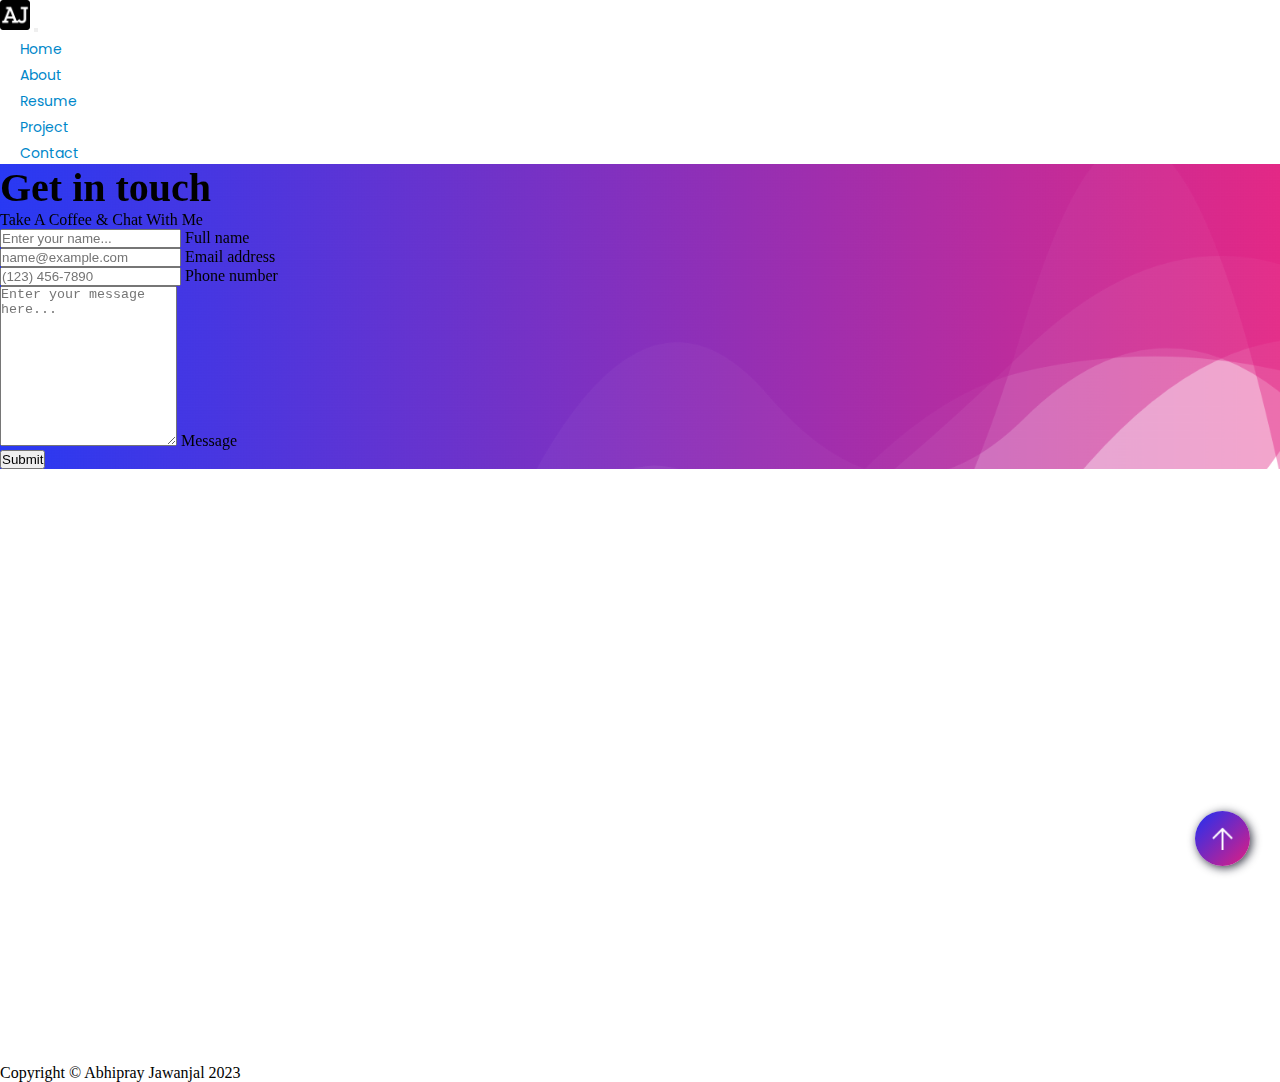
<file: contact.html>
<!doctype html>
<html lang="en">

<head>
    <meta charset="utf-8">
    <meta name="viewport" content="width=device-width, initial-scale=1">
    <title>Contact</title>

    <link href="https://cdn.jsdelivr.net/npm/bootstrap@5.3.1/dist/css/bootstrap.min.css" rel="stylesheet"
        integrity="sha384-4bw+/aepP/YC94hEpVNVgiZdgIC5+VKNBQNGCHeKRQN+PtmoHDEXuppvnDJzQIu9" crossorigin="anonymous">
    <link rel="stylesheet" href="./assets/css/style.css">
    <link rel="stylesheet" href="https://cdnjs.cloudflare.com/ajax/libs/animate.css/4.1.1/animate.min.css" />
    <link href="https://unpkg.com/aos@2.3.1/dist/aos.css" rel="stylesheet">
    <link rel="apple-touch-icon" sizes="180x180" href="Images/apple-touch-icon.png">
    <link rel="icon" type="image/png" sizes="32x32" href="./assets/images/abhi-32x32.png">
    <link rel="icon" type="image/png" sizes="16x16" href="./assets/images/abhi-16x16.png">

</head>

<body data-bs-theme="dark">
    <!-- Navbar start -->
    <section class="Nav">
        <div class="container-fluid">
            <nav class="navbar navbar-expand-lg navbar-expand-md navbar-collapse " data-bs-theme="dark">
                <div class="container">
                    <a class="navbar-brand" href="#">
                        <img src="./assets/images/abhi-32x32.png" alt="" width="30" height="30">
                    </a>
                    <button class="navbar-toggler" type="button" data-bs-toggle="collapse"
                        data-bs-target="#navbarSupportedContent" aria-controls="navbarSupportedContent"
                        aria-expanded="false" aria-label="Toggle navigation">
                        <span class="navbar-toggler-icon"></span>
                    </button>
                    <div class="collapse navbar-collapse justify-content-end" id="navbarSupportedContent">
                        <ul class="navbar-nav  mb-2 mb-lg-0  text-uppercase">
                            <li class="nav-item">
                                <a class="nav-link " aria-current="page" href="./index.html">Home</a>
                            </li>
                            <li class="nav-item">
                                <a class="nav-link" href="./index.html#about">About</a>
                            </li>

                            <li class="nav-item">
                                <a class="nav-link" href="./resume.html">Resume</a>
                            </li>
                            <li class="nav-item">
                                <a class="nav-link " aria-current="page" href="./project.html">Project</a>
                            </li>
                            <li class="nav-item">
                                <a class="nav-link active " href="#">Contact</a>
                            </li>

                        </ul>

                    </div>
                </div>
            </nav>
        </div>

    </section>

    <!-- Navbar end -->
    <!-- contact Section Start -->

    <section class="contact-section  ">

        <div class="container ">

            <div class="row d-flex justify-content-center align-items-center  h-100 ">

                <div class="col-12 col-lg-12 col-md-12  py-5 px-4 px-md-5 d-flex justify-content-center flex-column "
                    data-aos="flip-down">

                    <div class="contact-bg rounded-4 py-5 px-4 px-md-5 ">
                        <div class="text-center mb-5">
                            <div class="feature text-white rounded-3 mb-3"></div>
                            <h1 class="fw-bolder contact-head">Get in touch</h1>
                            <p class=" text-muted fw-normal mb-0">Take A Coffee &<span> Chat With Me</span></p>
                        </div>
                        <div class="row gx-5 justify-content-center">
                            <div class="col-lg-8 col-xl-6">

                                <form id="contactForm">
                                    <!-- Name input-->
                                    <div class="form-floating mb-3">
                                        <input class="form-control" id="name" type="text"
                                            placeholder="Enter your name..." required>
                                        <label for="name">Full name</label>

                                    </div>
                                    <!-- Email address input-->
                                    <div class="form-floating mb-3">
                                        <input class="form-control" id="email" type="email"
                                            placeholder="name@example.com" required>
                                        <label for="email">Email address</label>

                                    </div>
                                    <!-- Phone number input-->
                                    <div class="form-floating mb-3">
                                        <input class="form-control" id="phone" type="tel" placeholder="(123) 456-7890"
                                            required>
                                        <label for="phone">Phone number</label>

                                    </div>
                                    <!-- Message input-->
                                    <div class="form-floating mb-3">
                                        <textarea class="form-control" id="message" type="text"
                                            placeholder="Enter your message here..." style="height: 10rem"
                                            required></textarea>
                                        <label for="message">Message</label>

                                    </div>


                                    <div class="d-grid"><button class="btn btn-primary btn-lg " id="submitButton"
                                            type="submit">Submit</button></div>
                                </form>
                            </div>
                        </div>

                    </div>



                </div>
            </div>

        </div>



    </section>


    <!-- contact Section End -->

    <div class="row">

    </div>


    <!-- skills Section end -->


    <!-- up arrow start -->
    <section>
        <div class="scroll-btn">
            <img src="./assets/images/up (2).png" alt="" title="Scroll up">
        </div>
    </section>
    <!-- up arrow end-->

    <!-- footer start  -->
    <section class="footer">
        <footer class="bg-dark text-light py-4 mt-auto">
            <div class="container px-5">
                <div class="row align-items-center justify-content-center flex-column flex-sm-row">
                    <div class="col-auto">
                        <div class="small m-2 fw-larger">Copyright © Abhipray Jawanjal 2023</div>
                    </div>

                </div>
            </div>
        </footer>
    </section>
    <!-- footer start  -->
    <!-- Contact section start -->

    <script defer src="https://cdn.jsdelivr.net/npm/bootstrap@5.3.1/dist/js/bootstrap.bundle.min.js"
        integrity="sha384-HwwvtgBNo3bZJJLYd8oVXjrBZt8cqVSpeBNS5n7C8IVInixGAoxmnlMuBnhbgrkm"
        crossorigin="anonymous"></script>
    <!-- Element to contain animated typing -->
    <script src="https://unpkg.com/aos@2.3.1/dist/aos.js"></script>
    <!-- scroll up-->
    <script src="./assets/javascript/script.js"></script>
    <script>
        AOS.init({
            offset: 100, // offset (in px) from the original trigger point
            duration: 400,
        });
    </script>

</body>
</body>

</html>
</file>
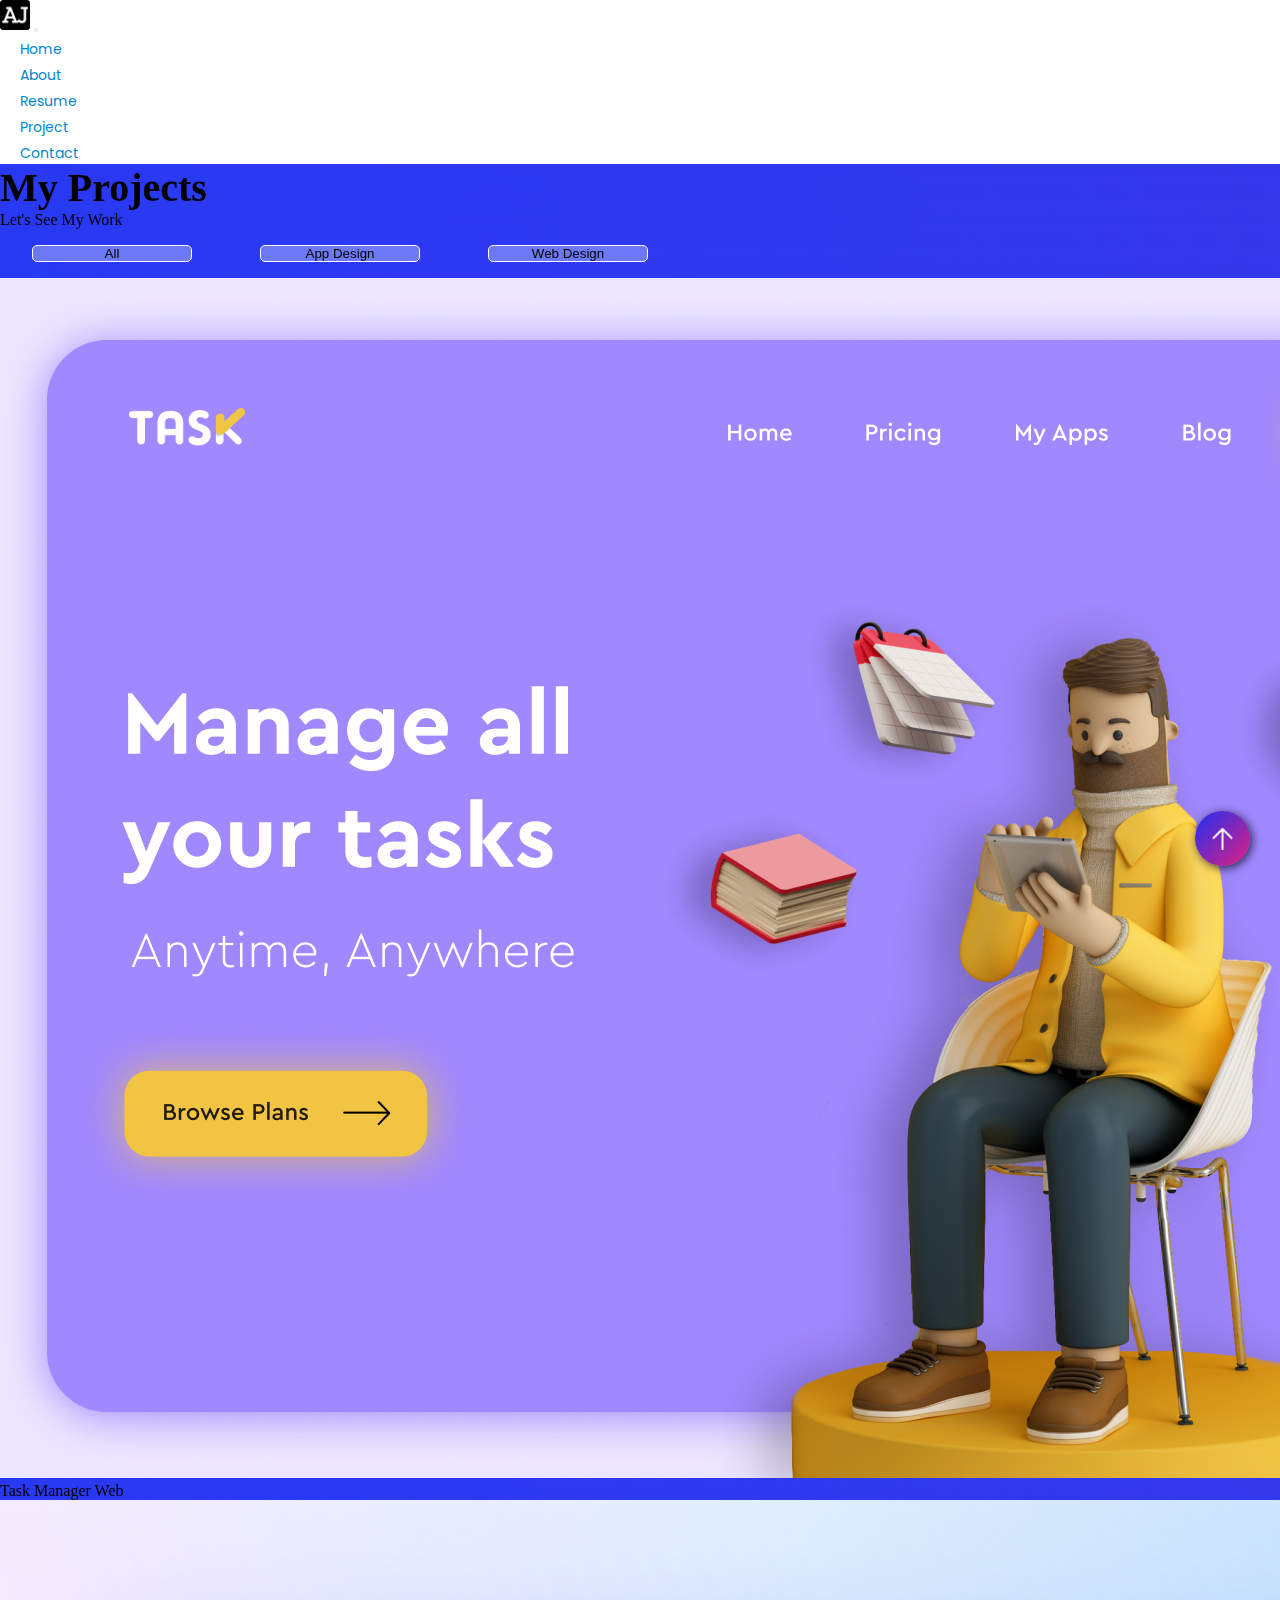
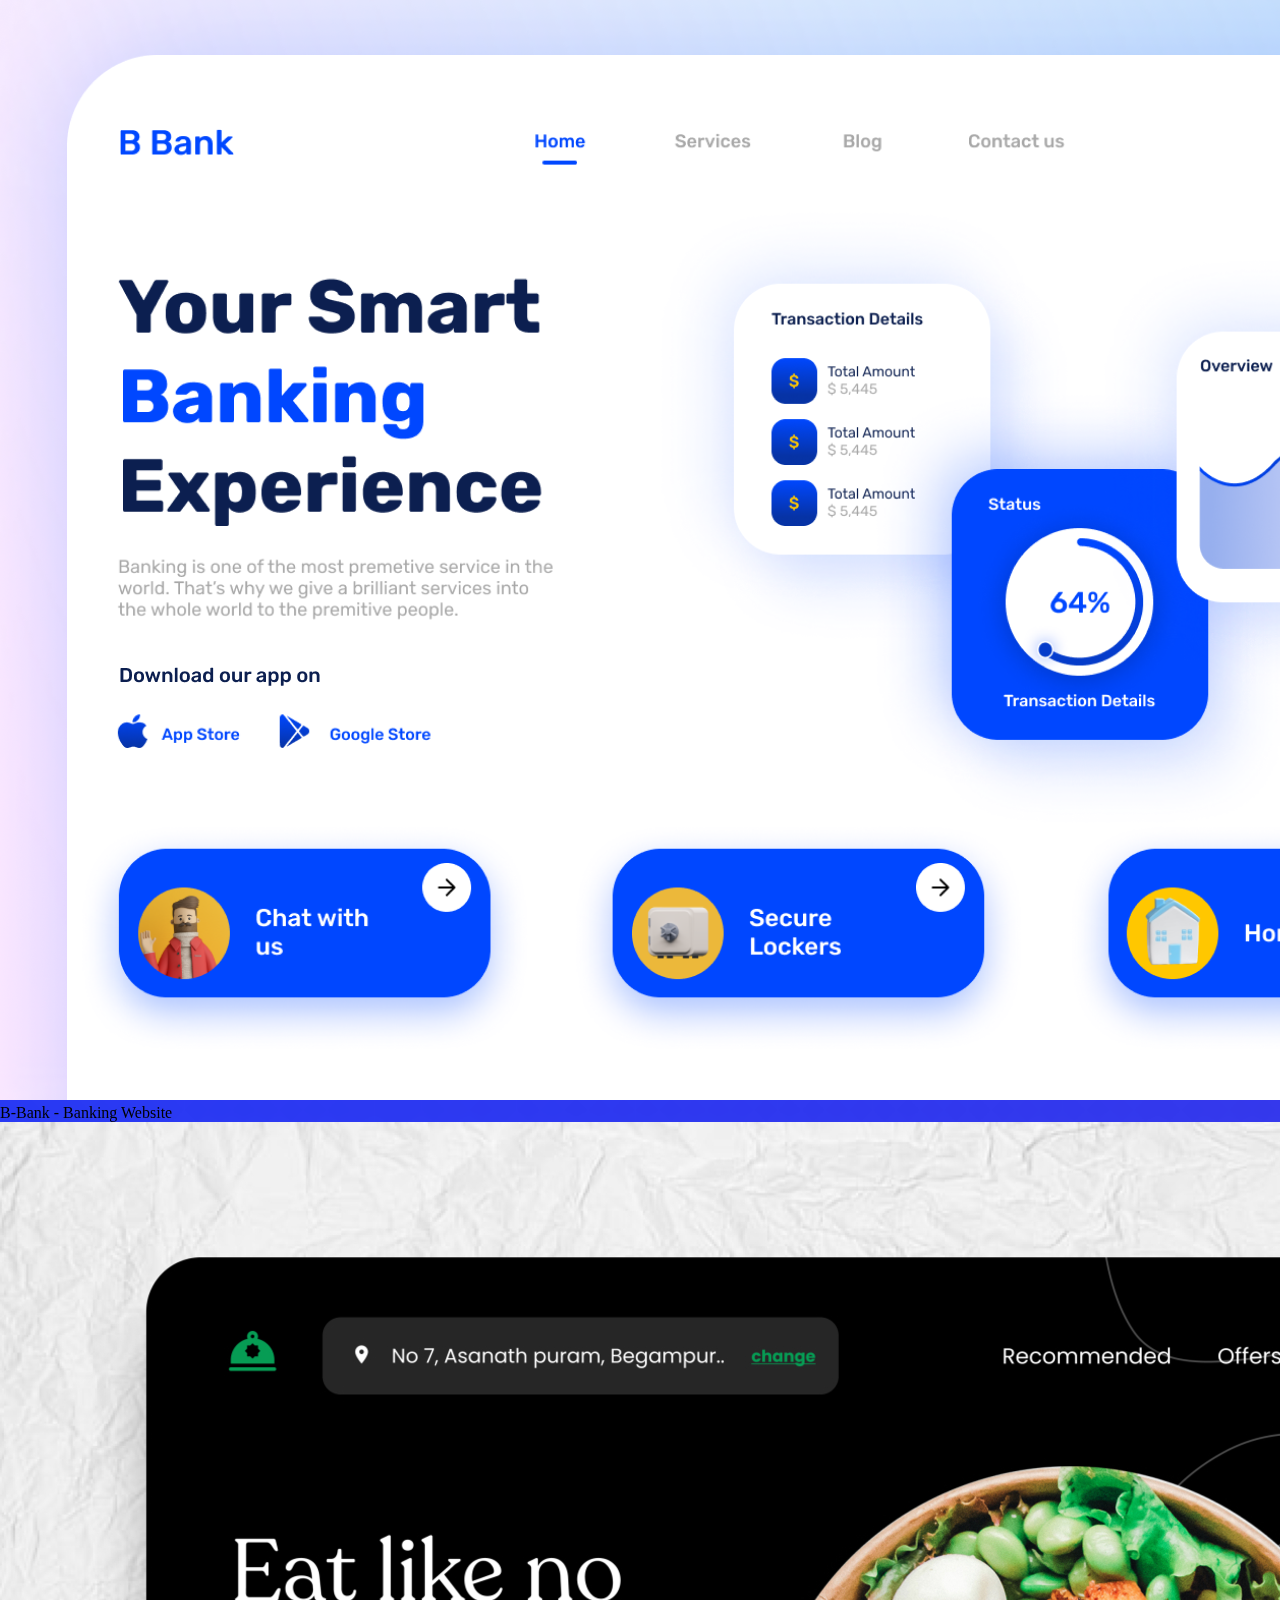
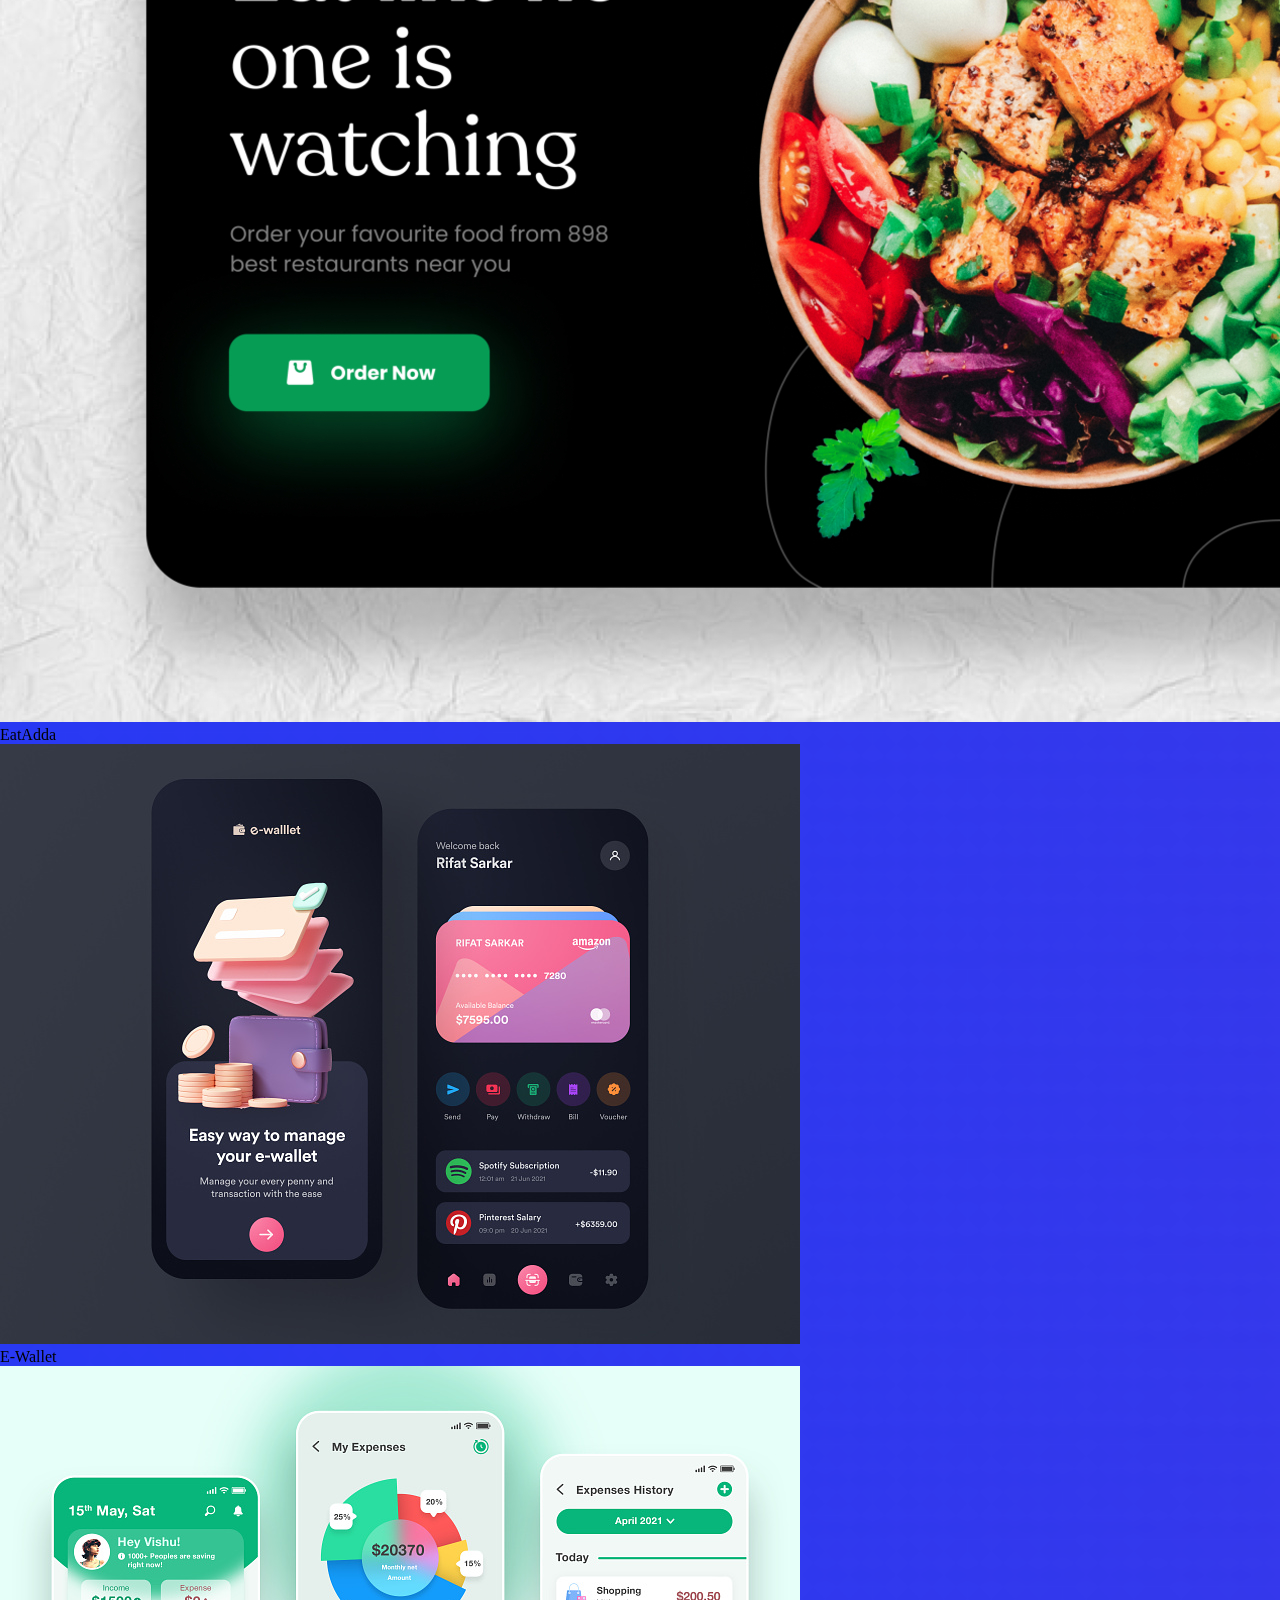
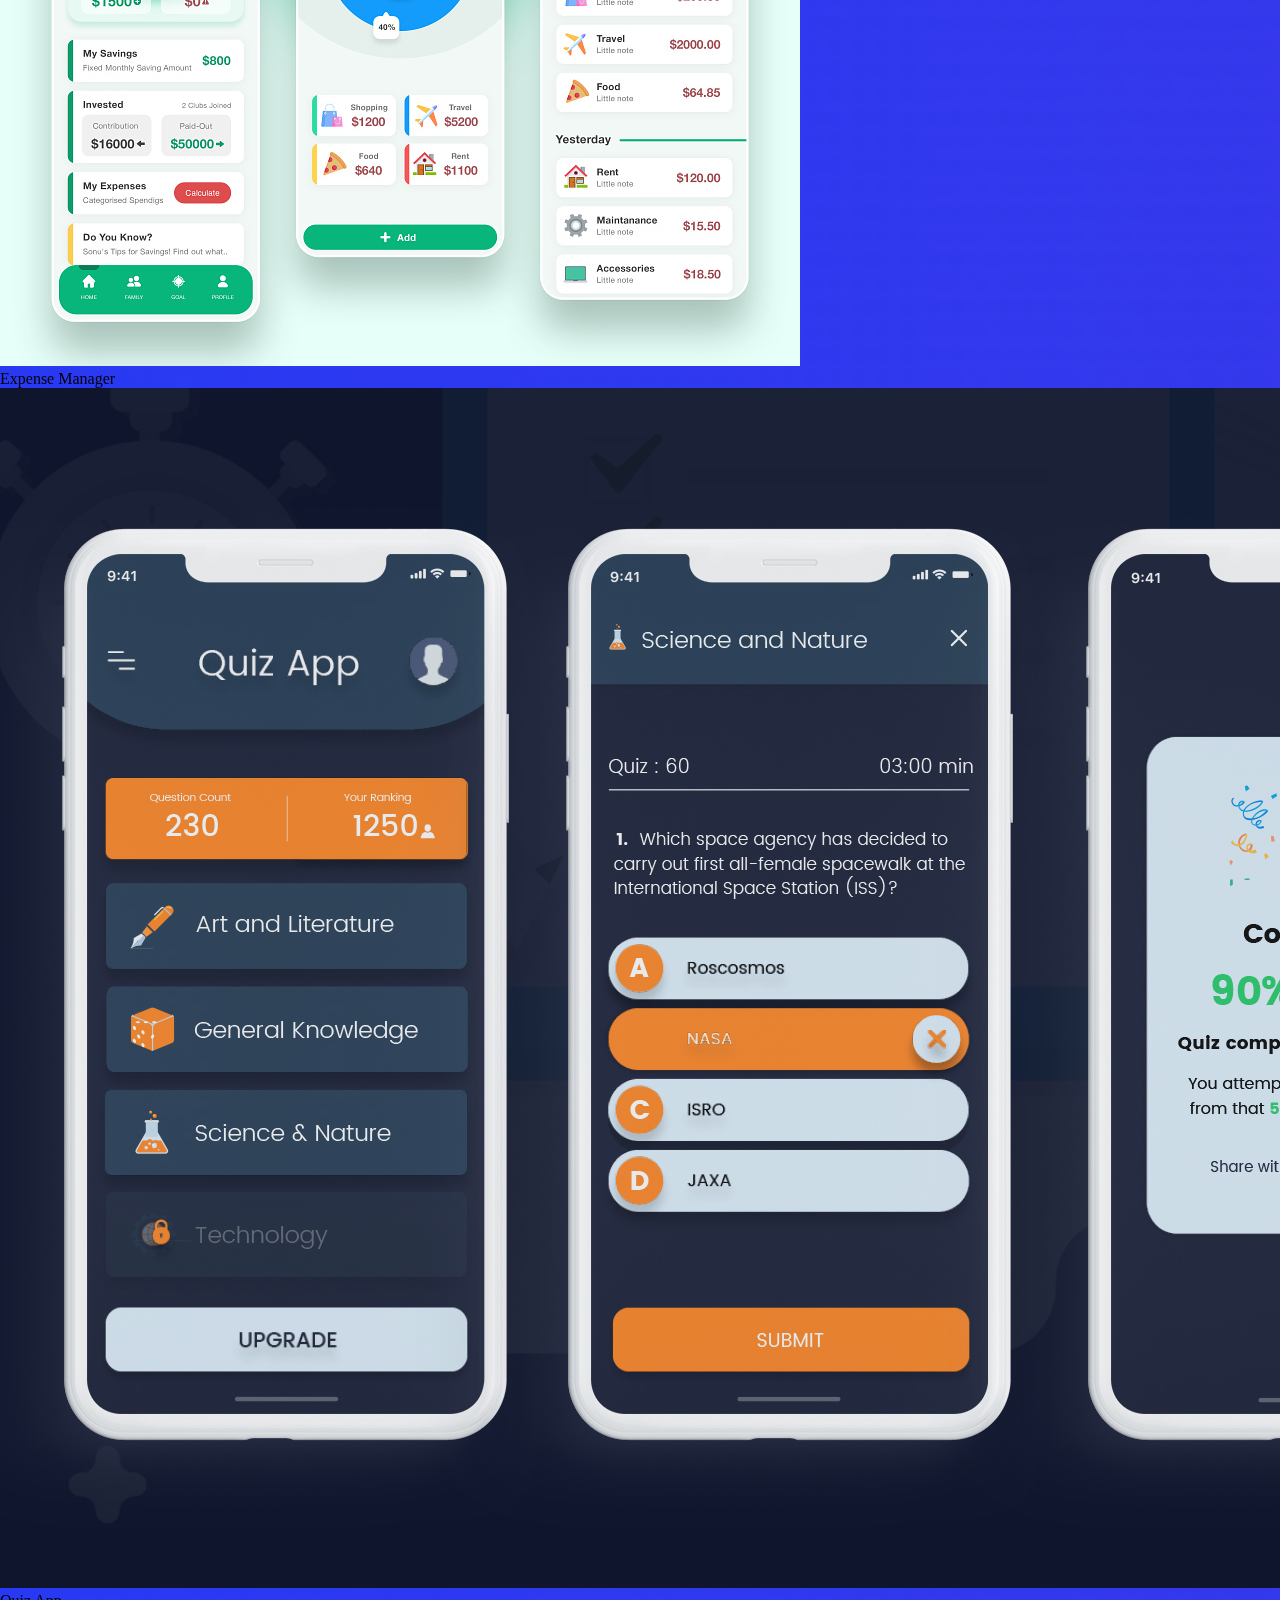
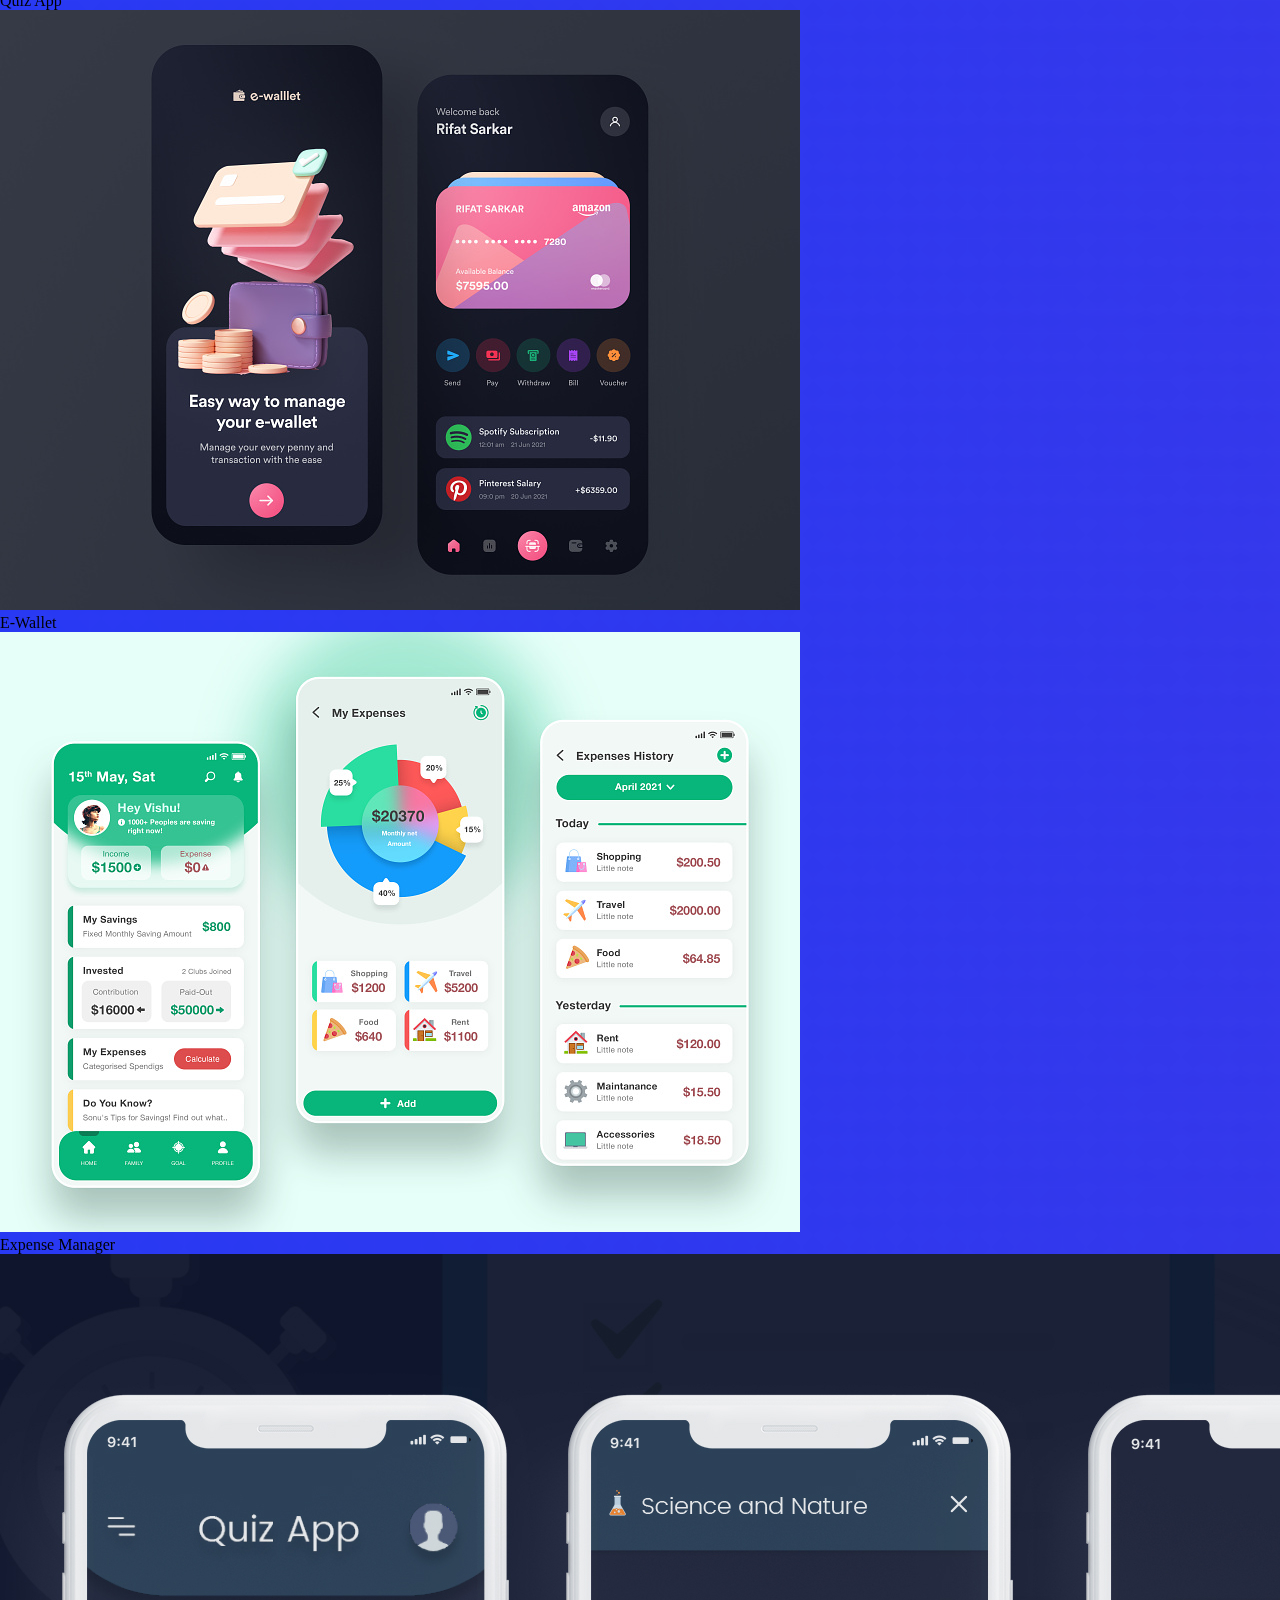
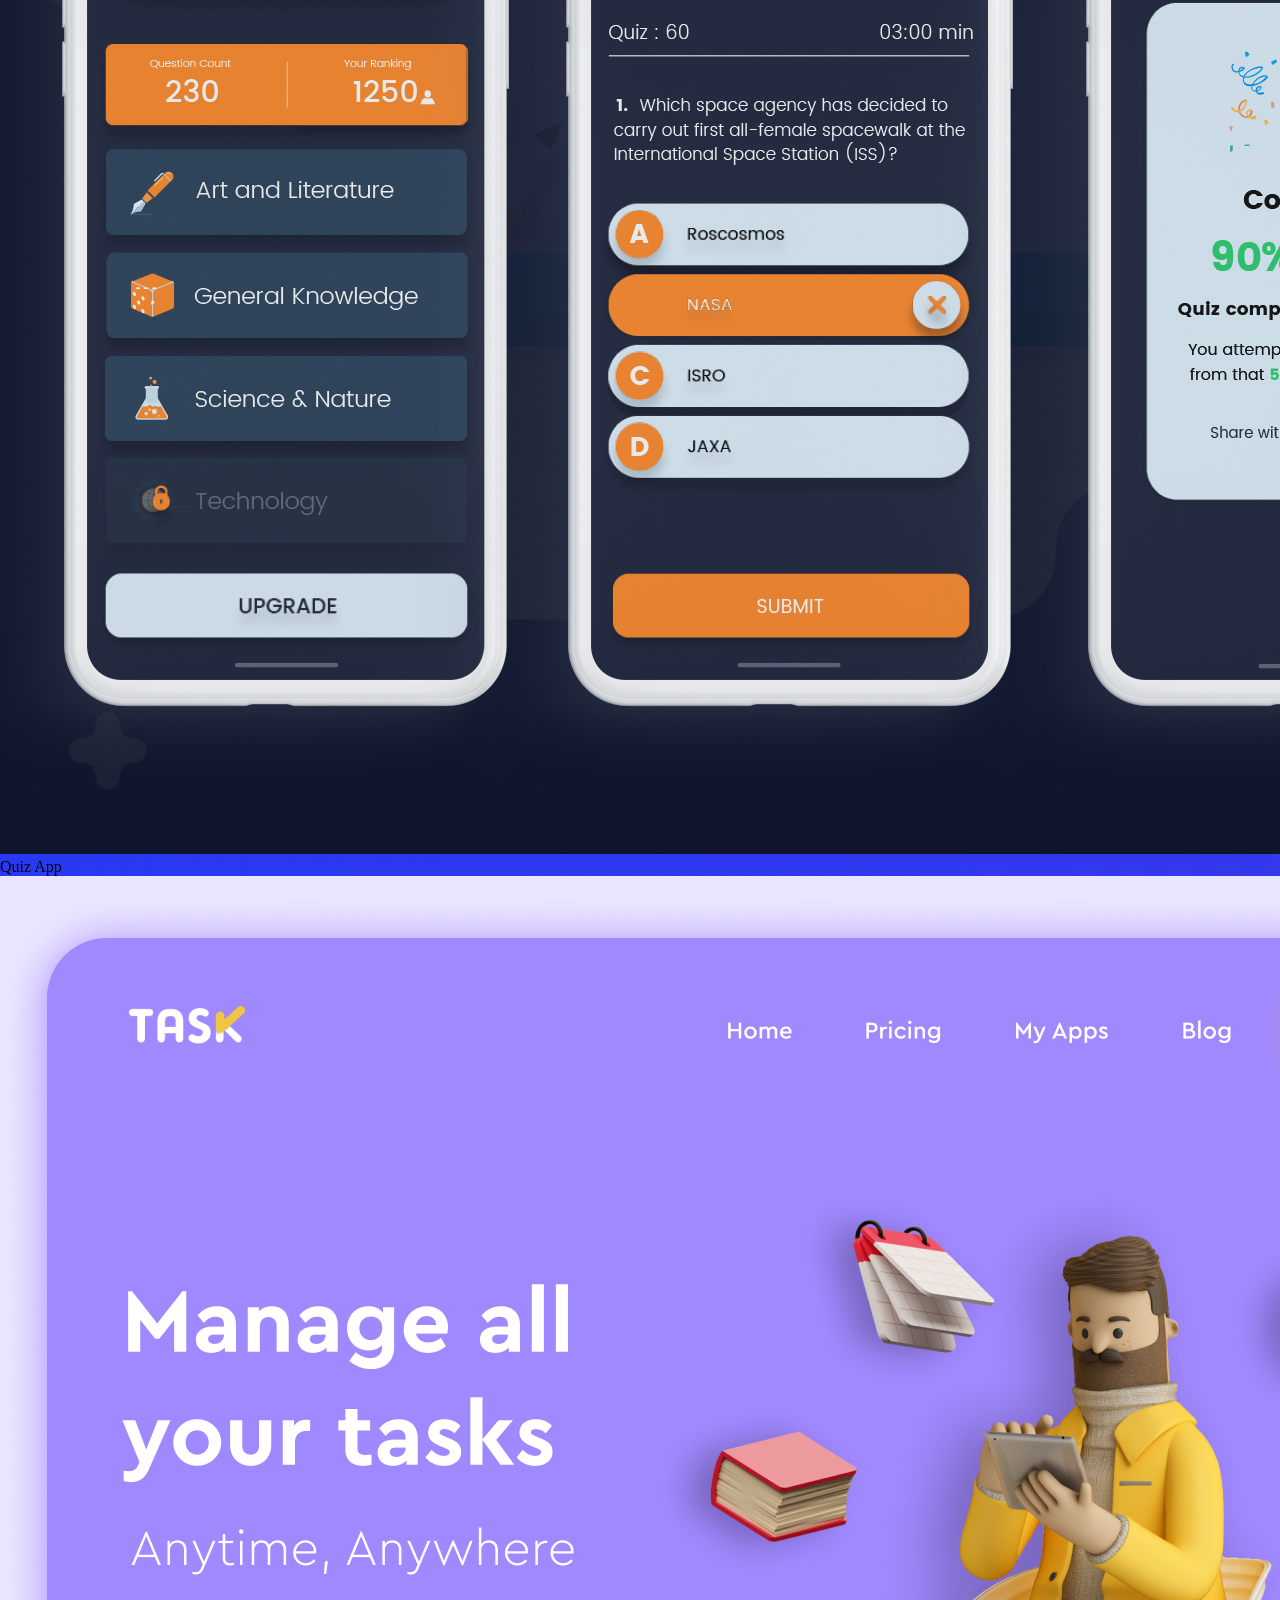
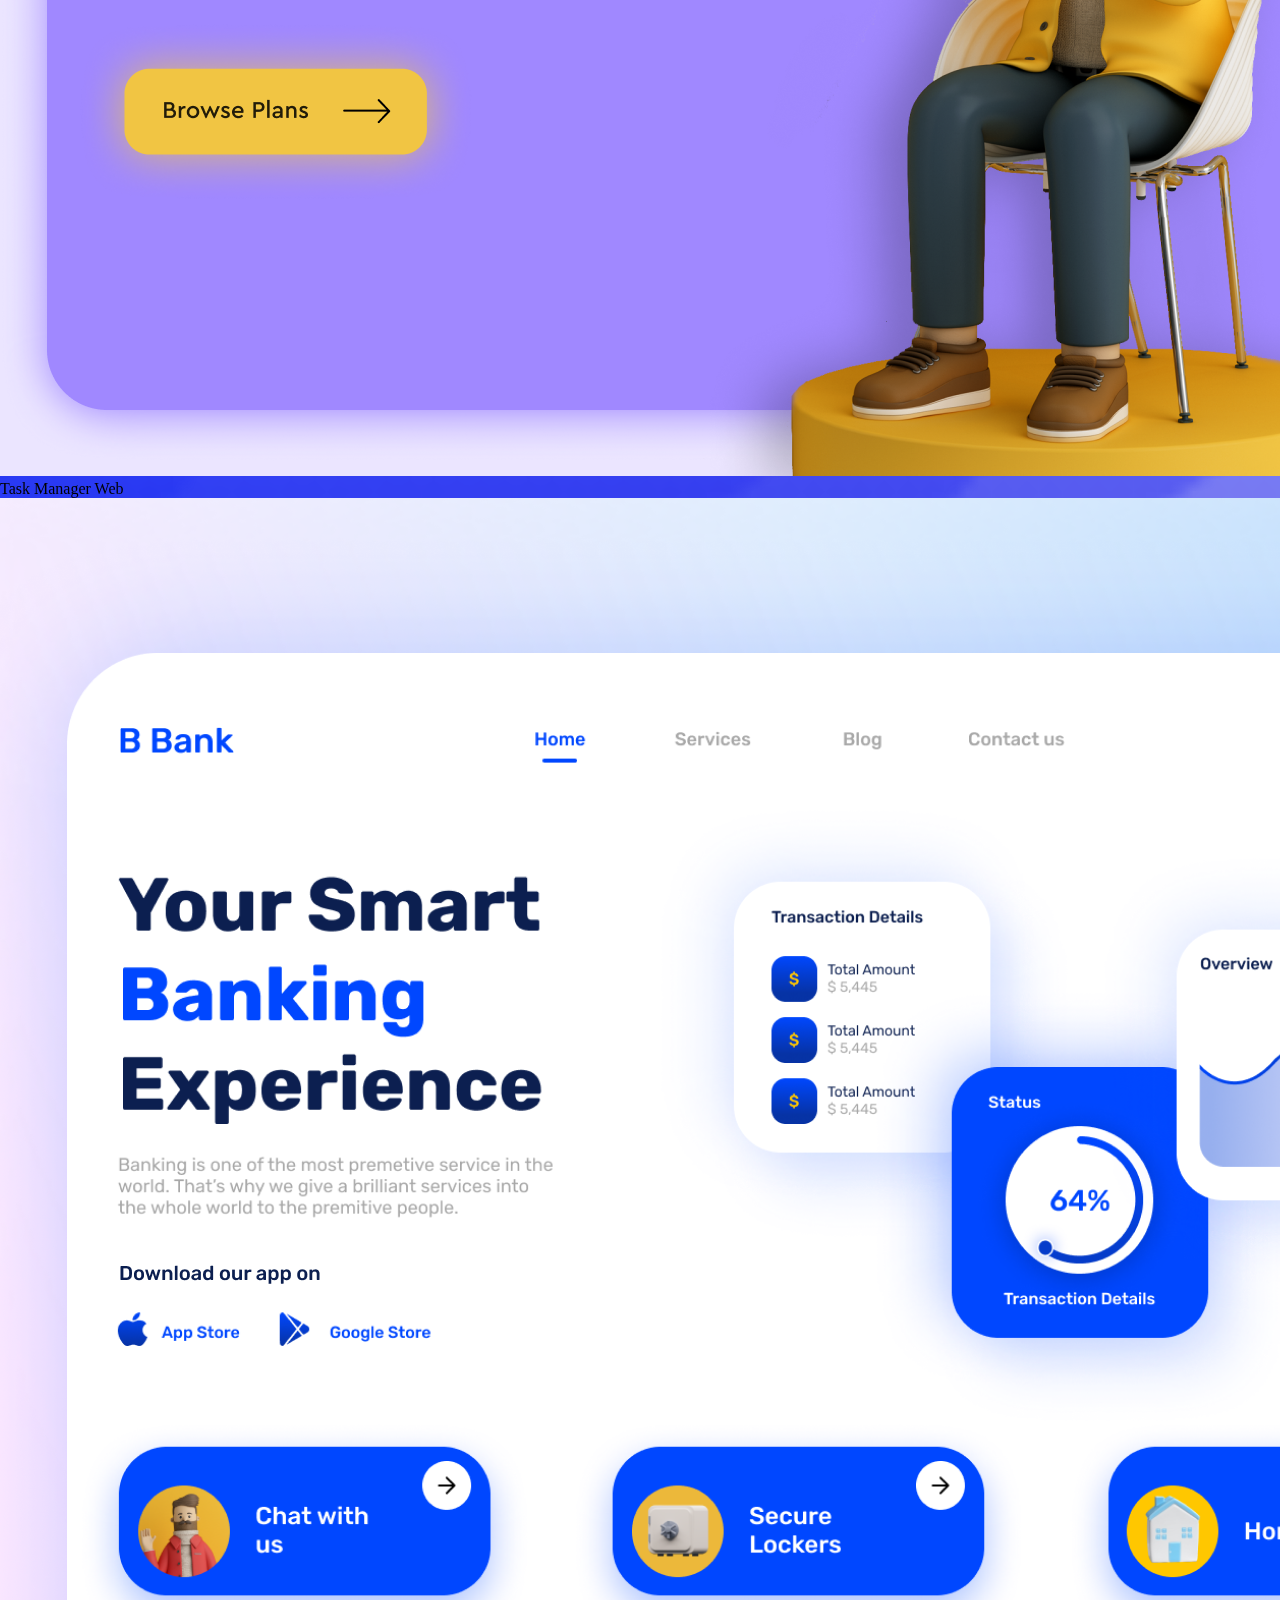
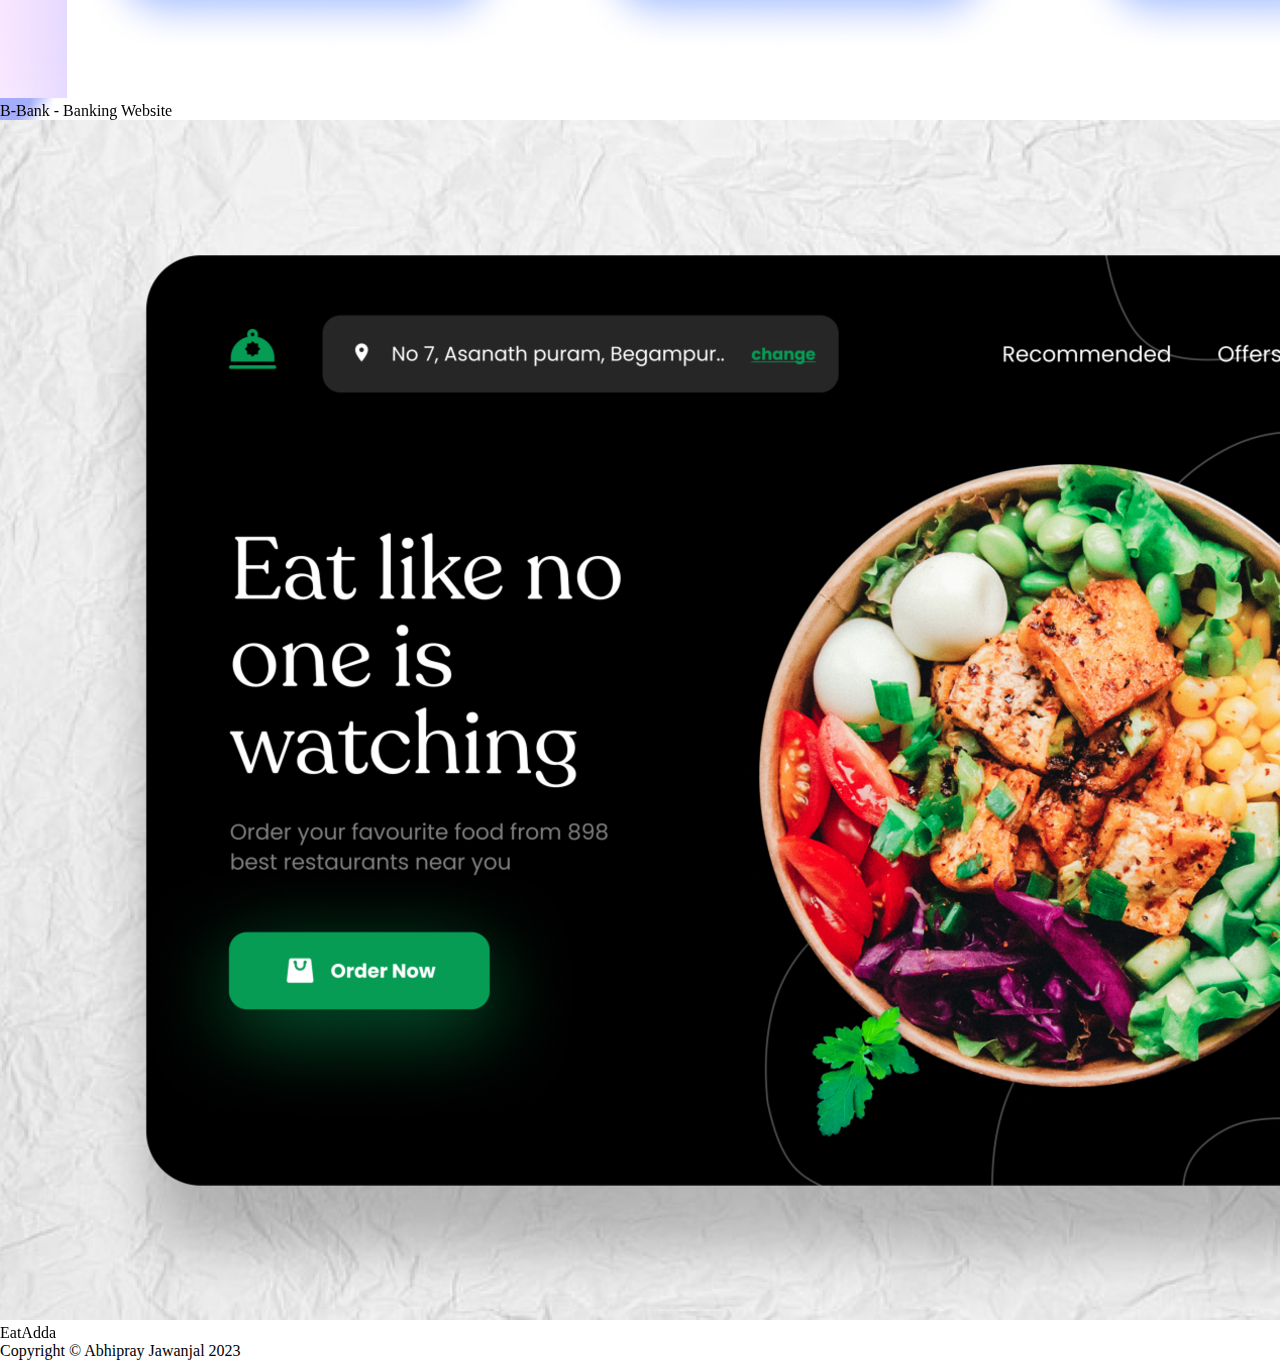
<file: project.html>
<!doctype html>
<html lang="en">

<head>
  <meta charset="utf-8">
  <meta name="viewport" content="width=device-width, initial-scale=1">
  <title>Project</title>

  <link href="https://cdn.jsdelivr.net/npm/bootstrap@5.3.1/dist/css/bootstrap.min.css" rel="stylesheet"
    integrity="sha384-4bw+/aepP/YC94hEpVNVgiZdgIC5+VKNBQNGCHeKRQN+PtmoHDEXuppvnDJzQIu9" crossorigin="anonymous">
  <link rel="stylesheet" href="./assets/css/style.css">
  <link rel="stylesheet" href="https://cdnjs.cloudflare.com/ajax/libs/animate.css/4.1.1/animate.min.css" />
  <link href="https://unpkg.com/aos@2.3.1/dist/aos.css" rel="stylesheet">
  <link rel="apple-touch-icon" sizes="180x180" href="Images/apple-touch-icon.png">
  <link rel="icon" type="image/png" sizes="32x32" href="./assets/images/abhi-32x32.png">
  <link rel="icon" type="image/png" sizes="16x16" href="./assets/images/abhi-16x16.png">

</head>

<body data-bs-theme="dark">
  <!-- Navbar start -->
  <section class="Nav">
    <div class="container-fluid">
      <nav class="navbar navbar-expand-lg navbar-expand-md navbar-collapse " data-bs-theme="dark">
        <div class="container">
          <a class="navbar-brand" href="#">
            <img src="./assets/images/abhi-32x32.png" alt="" width="30" height="30">
          </a>
          <button class="navbar-toggler" type="button" data-bs-toggle="collapse"
            data-bs-target="#navbarSupportedContent" aria-controls="navbarSupportedContent" aria-expanded="false"
            aria-label="Toggle navigation">
            <span class="navbar-toggler-icon"></span>
          </button>
          <div class="collapse navbar-collapse justify-content-end" id="navbarSupportedContent">
            <ul class="navbar-nav  mb-2 mb-lg-0  text-uppercase">
              <li class="nav-item">
                <a class="nav-link " aria-current="page" href="./index.html">Home</a>
              </li>
              <li class="nav-item">
                <a class="nav-link" href="./index.html#about">About</a>
              </li>

              <li class="nav-item">
                <a class="nav-link" href="./resume.html">Resume</a>
              </li>
              <li class="nav-item">
                <a class="nav-link active" aria-current="page" href="#">Project</a>
              </li>
              <li class="nav-item">
                <a class="nav-link  " href="./contact.html">Contact</a>
              </li>

            </ul>

          </div>
        </div>
      </nav>
    </div>

  </section>

  <!-- Navbar end -->
  <!-- Project Section Start -->

  <section class="project-section ">

    <div class="container ">

      <div class="row d-flex justify-content-center align-items-center  h-100 ">

        <div class="col-12 col-lg-12 col-md-12  py-5 px-4 px-md-5 d-flex justify-content-center flex-column "
          data-aos="flip-down">

          <div class="project-bg rounded-4 py-5 px-4 px-md-5 ">
            <div class="text-center mb-5">
              <div class="feature text-white rounded-3 mb-3"></div>
              <h1 class="fw-bolder contact-head">My Projects</h1>
              <p class=" text-muted fw-normal mb-0">Let's See<span> My Work</span></p>
            </div>
            <div class="row gx-5 justify-content-center">
              <div class="col-lg-10 col-xl-10">

                <nav class="text-light">
                  <div class="nav nav-tabs d-flex justify-content-center" id="nav-tab" role="tablist">
                    <button class="nav-link active text-light" id="nav-home-all" data-bs-toggle="tab"
                      data-bs-target="#nav-all" type="button" role="tab" aria-controls="nav-home"
                      aria-selected="true">All</button>
                    <button class="nav-link text-light" id="nav-app" data-bs-toggle="tab"
                      data-bs-target="#nav-application" type="button" role="tab" aria-controls="nav-profile"
                      aria-selected="false">App Design</button>
                    <button class="nav-link text-light" id="nav-web" data-bs-toggle="tab" data-bs-target="#nav-website"
                      type="button" role="tab" aria-controls="nav-contact" aria-selected="false">Web Design</button>
                  </div>
                </nav>
                <div class="tab-content  " id="nav-tabContent">
                  <div class="tab-pane fade show active " id="nav-all" role="tabpanel" aria-labelledby="nav-home-all">
                    <div class="row gy-3 m-3 d-flex justify-content-center">
                      <div class="col-sm-6 col-md-4 col-lg-4">
                        <div class="card card-project">
                          <img src="./assets/images/web_task.png" class="card-img-top" alt="...">
                          <div class="card-body">
                            <p class="card-text  text-center">Task Manager Web</p>
                          </div>
                        </div>
                      </div>
                      <div class="col-sm-6 col-md-4 col-lg-4">
                        <div class="card card-project">
                          <img src="./assets/images/web_bank.png" class="card-img-top" alt="...">
                          <div class="card-body">
                            <p class="card-text  text-center">B-Bank - Banking Website</p>
                          </div>
                        </div>
                      </div>
                      <div class="col-sm-6 col-md-4 col-lg-4">
                        <div class="card card-project">
                          <img src="./assets/images/web_food.jpg" class="card-img-top" alt="...">
                          <div class="card-body">
                            <p class="card-text  text-center"> EatAdda </p>
                          </div>
                        </div>
                      </div>
                      <div class="col-sm-6 col-md-4 col-lg-4">
                        <div class="card card-project">
                          <img src="./assets/images/e-wallet app.jpg" class="card-img-top" alt="...">
                          <div class="card-body">
                            <p class="card-text">E-Wallet</p>
                          </div>
                        </div>
                      </div>
                      <div class="col-sm-6 col-md-4 col-lg-4">
                        <div class="card card-project">
                          <img src="./assets/images/Expense app.jpg" class="card-img-top" alt="...">
                          <div class="card-body">
                            <p class="card-text">Expense Manager</p>
                          </div>
                        </div>
                      </div>
                      <div class="col-sm-6 col-md-4 col-lg-4">
                        <div class="card card-project">
                          <img src="./assets/images/quiz app.jpg" class="card-img-top" alt="...">
                          <div class="card-body">
                            <p class="card-text">Quiz App</p>
                          </div>
                        </div>
                      </div>
                    </div>


                  </div>
                  <div class="tab-pane fade" id="nav-application" role="tabpanel" aria-labelledby="nav-app">
                    <div class="row gy-3 m-3 d-flex justify-content-center">
                      <div class="col-sm-6 col-md-4 col-lg-4">
                        <div class="card card-project">
                          <img src="./assets/images/e-wallet app.jpg" class="card-img-top" alt="...">
                          <div class="card-body">
                            <p class="card-text">E-Wallet</p>
                          </div>
                        </div>
                      </div>
                      <div class="col-sm-6 col-md-4 col-lg-4">
                        <div class="card card-project">
                          <img src="./assets/images/Expense app.jpg" class="card-img-top" alt="...">
                          <div class="card-body">
                            <p class="card-text">Expense Manager</p>
                          </div>
                        </div>
                      </div>
                      <div class="col-sm-6 col-md-4 col-lg-4">
                        <div class="card card-project">
                          <img src="./assets/images/quiz app.jpg" class="card-img-top" alt="...">
                          <div class="card-body">
                            <p class="card-text">Quiz App</p>
                          </div>
                        </div>
                      </div>

                    </div>
                  </div>
                  <div class="tab-pane fade" id="nav-website" role="tabpanel" aria-labelledby="nav-web">
                    <div class="row gy-3 m-3 d-flex justify-content-center">
                      <div class="col-sm-6 col-md-4 col-lg-4">
                        <div class="card card-project">
                          <img src="./assets/images/web_task.png" class="card-img-top" alt="...">
                          <div class="card-body">
                            <p class="card-text text-center">Task Manager Web</p>
                          </div>
                        </div>
                      </div>
                      <div class="col-sm-6 col-md-4 col-lg-4">
                        <div class="card card-project">
                          <img src="./assets/images/web_bank.png" class="card-img-top" alt="...">
                          <div class="card-body">
                            <p class="card-text  text-center">B-Bank - Banking Website</p>
                          </div>
                        </div>
                      </div>
                      <div class="col-sm-6 col-md-4 col-lg-4">
                        <div class="card card-project">
                          <img src="./assets/images/web_food.jpg" class="card-img-top" alt="...">
                          <div class="card-body">
                            <p class="card-text  text-center"> EatAdda </p>
                          </div>
                        </div>
                      </div>

                    </div>
                  </div>
                </div>
              </div>
            </div>

          </div>



        </div>
      </div>

    </div>



  </section>


  <!-- Project Section End -->

  <div class="row">

  </div>





  <!-- up arrow start -->
  <section>
    <div class="scroll-btn">
      <img src="./assets/images/up (2).png" alt="" title="Scroll up">
    </div>
  </section>
  <!-- up arrow end-->

  <!-- footer start  -->
  <section class="footer">
    <footer class="bg-dark text-light py-4 mt-auto">
      <div class="container px-5">
        <div class="row align-items-center justify-content-center flex-column flex-sm-row">
          <div class="col-auto">
            <div class="small m-2 fw-larger">Copyright © Abhipray Jawanjal 2023</div>
          </div>

        </div>
      </div>
    </footer>
  </section>
  <!-- footer start  -->
  <!-- Contact section start -->

  <script defer src="https://cdn.jsdelivr.net/npm/bootstrap@5.3.1/dist/js/bootstrap.bundle.min.js"
    integrity="sha384-HwwvtgBNo3bZJJLYd8oVXjrBZt8cqVSpeBNS5n7C8IVInixGAoxmnlMuBnhbgrkm"
    crossorigin="anonymous"></script>
  <!-- Element to contain animated typing -->
  <script src="https://unpkg.com/aos@2.3.1/dist/aos.js"></script>
  <!-- scroll up-->
  <script src="./assets/javascript/script.js"></script>
  <script>
    AOS.init({
      offset: 100, // offset (in px) from the original trigger point
      duration: 400,
    });
  </script>

</body>
</body>

</html>
</file>
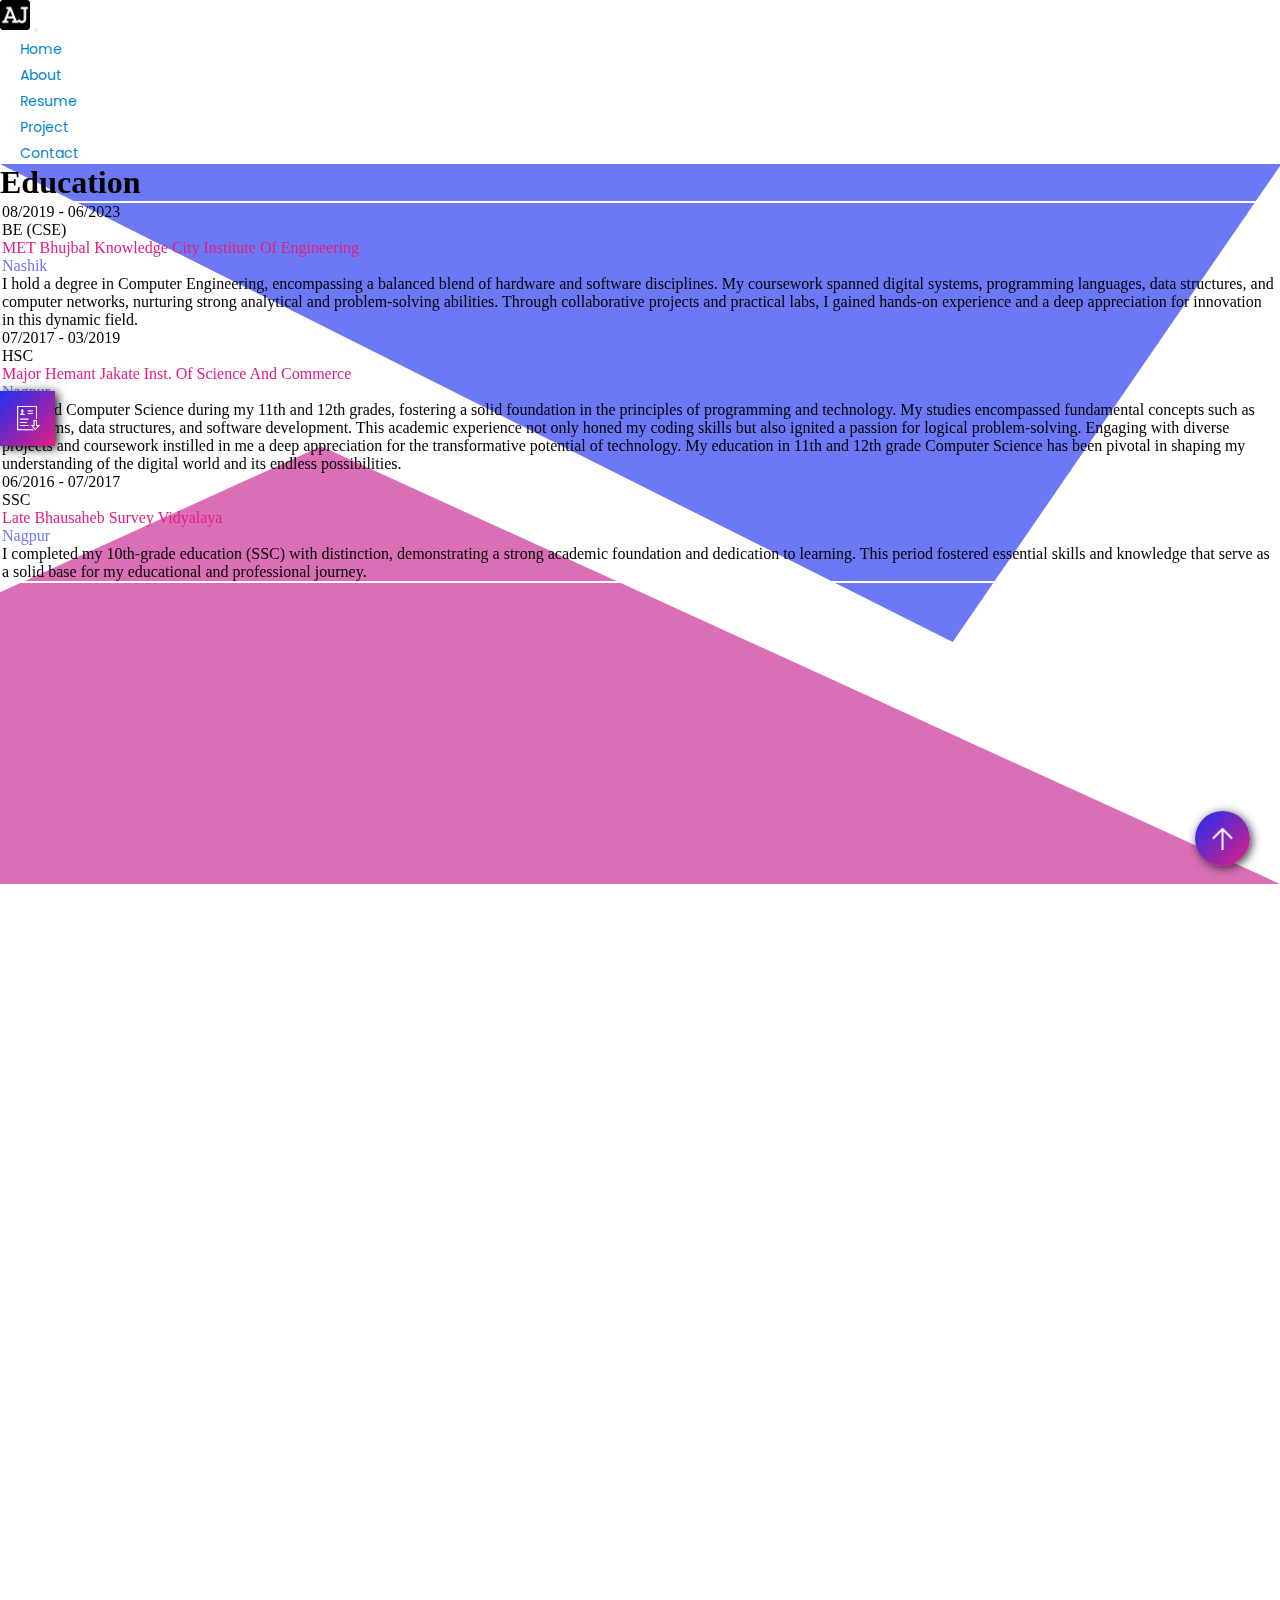
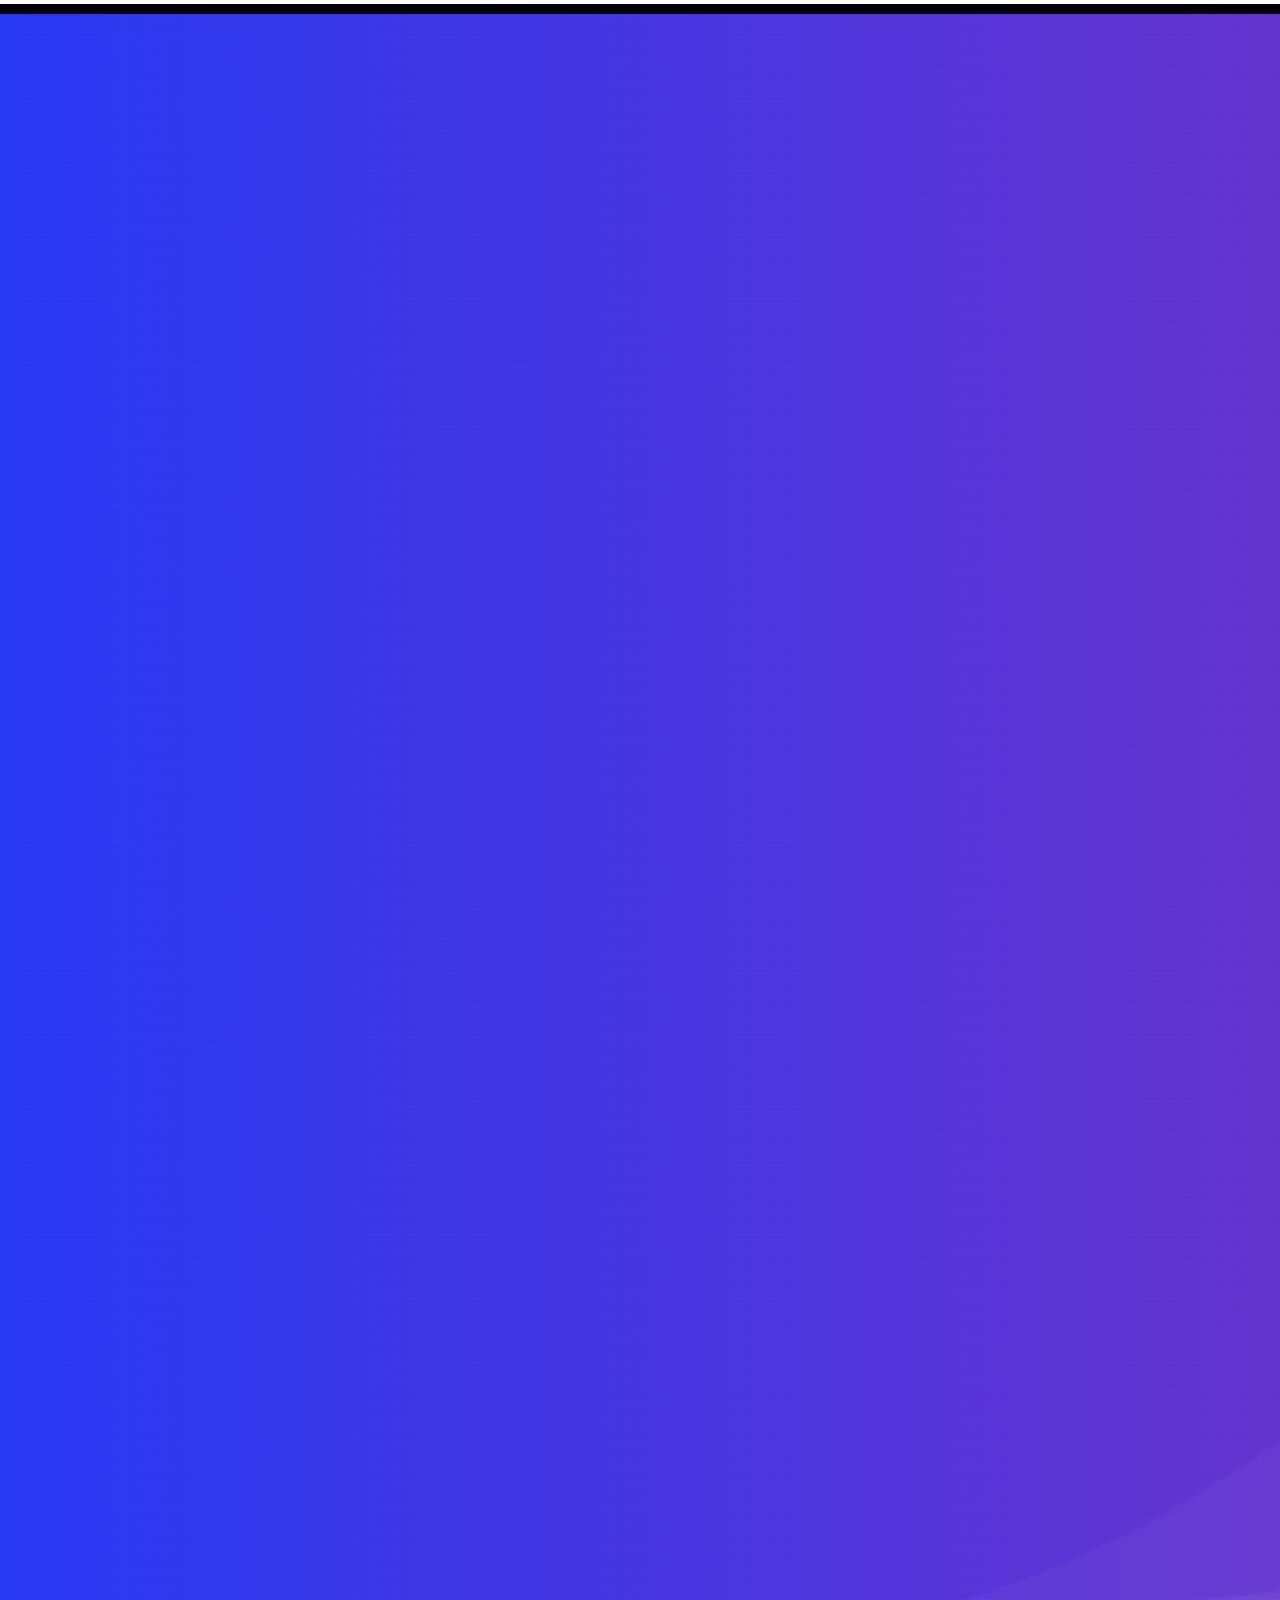
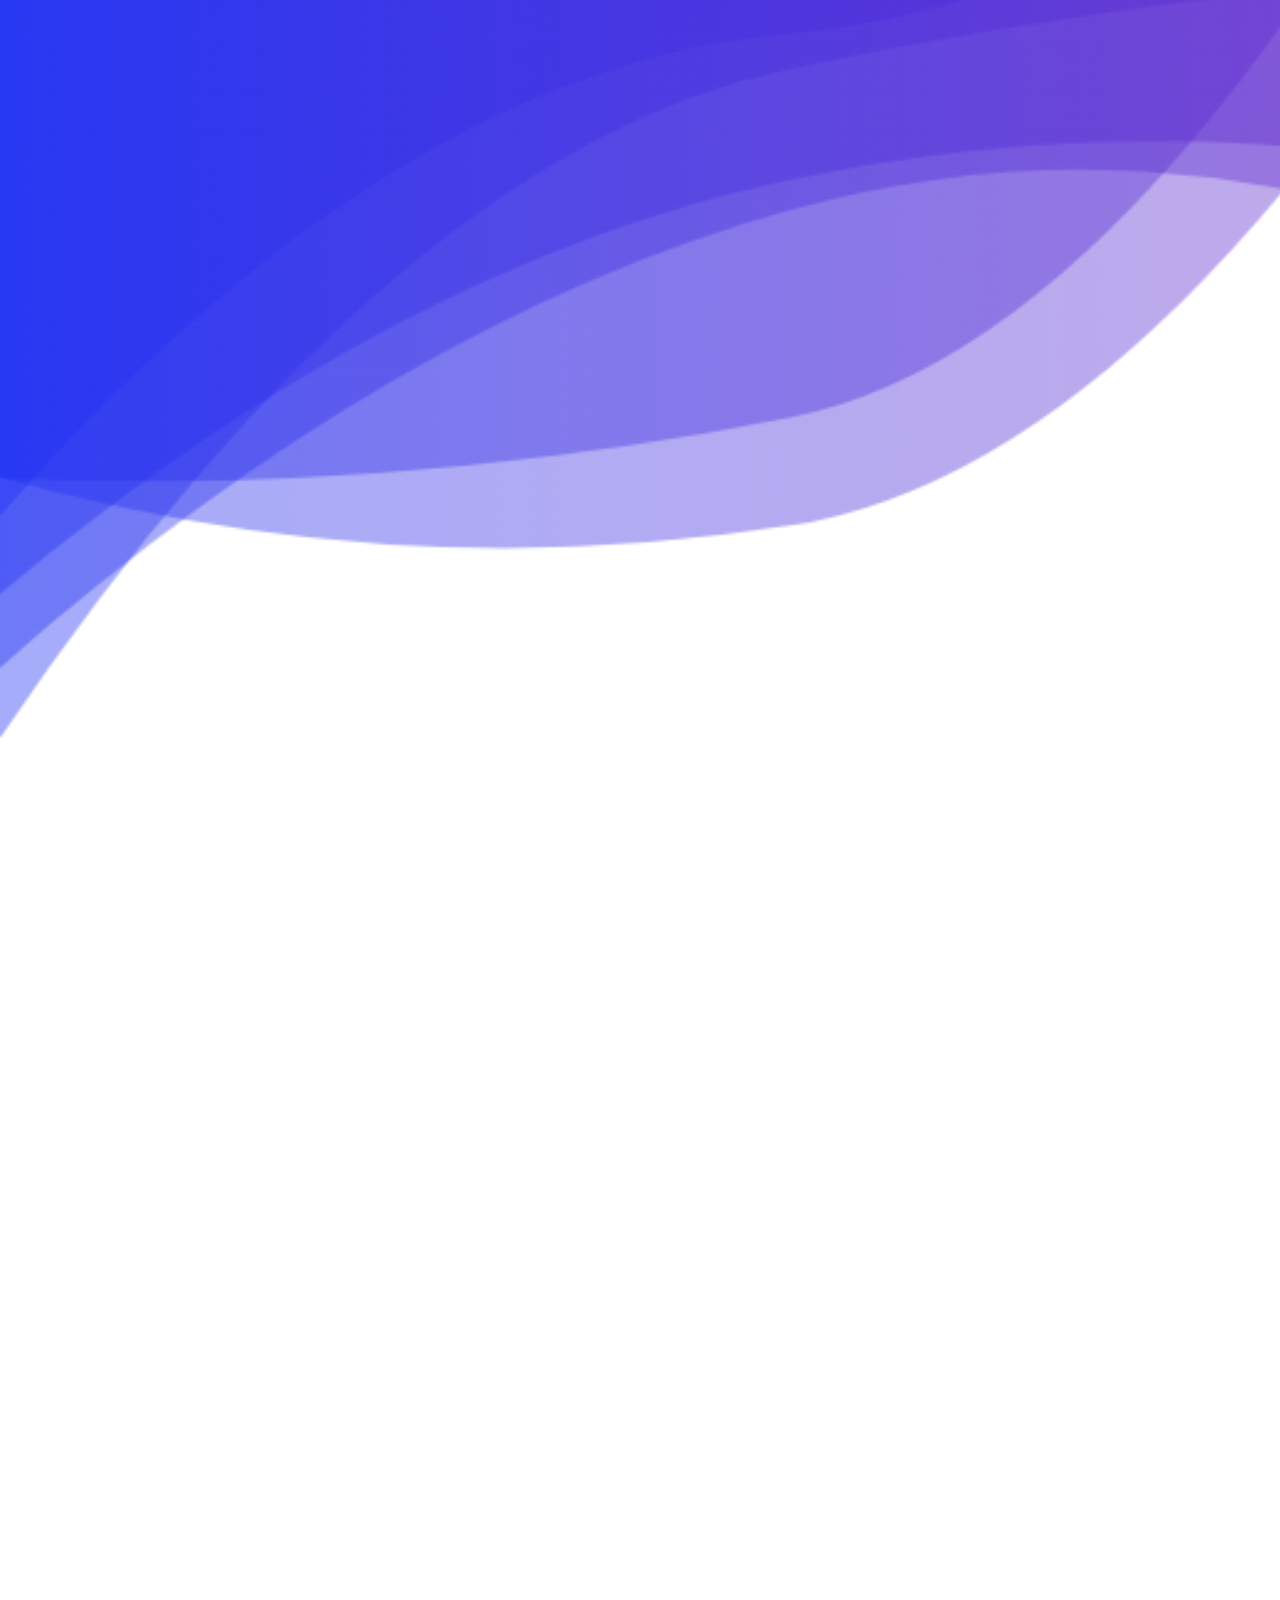
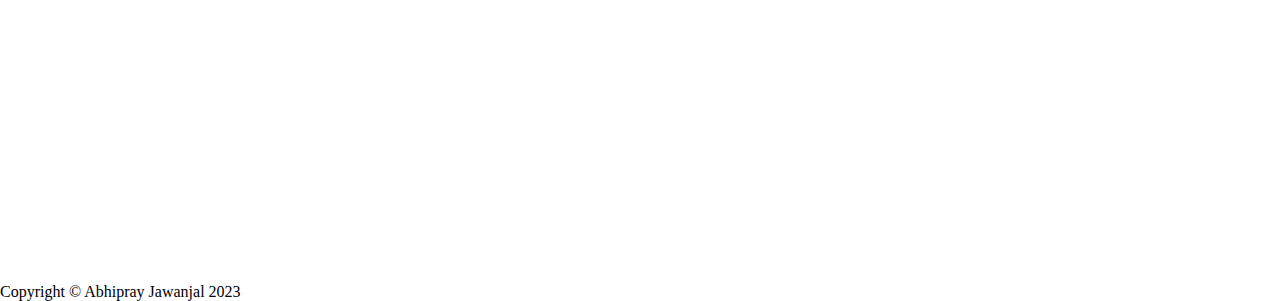
<file: resume.html>
<!doctype html>
<html lang="en">

<head>
    <meta charset="utf-8">
    <meta name="viewport" content="width=device-width, initial-scale=1">
    <title>Resume</title>

    <link href="https://cdn.jsdelivr.net/npm/bootstrap@5.3.1/dist/css/bootstrap.min.css" rel="stylesheet"
        integrity="sha384-4bw+/aepP/YC94hEpVNVgiZdgIC5+VKNBQNGCHeKRQN+PtmoHDEXuppvnDJzQIu9" crossorigin="anonymous">
    <link rel="stylesheet" href="./assets/css/style.css">
    <link rel="stylesheet" href="https://cdnjs.cloudflare.com/ajax/libs/animate.css/4.1.1/animate.min.css" />
    <link href="https://unpkg.com/aos@2.3.1/dist/aos.css" rel="stylesheet">
    <link rel="apple-touch-icon" sizes="180x180" href="Images/apple-touch-icon.png">
    <link rel="icon" type="image/png" sizes="32x32" href="./assets/images/abhi-32x32.png">
    <link rel="icon" type="image/png" sizes="16x16" href="./assets/images/abhi-16x16.png">

</head>

<body data-bs-theme="dark">
    <!-- Navbar start -->
    <section class="Nav">
        <div class="container-fluid">
            <nav class="navbar navbar-expand-lg navbar-expand-md navbar-collapse " data-bs-theme="dark">
                <div class="container">
                    <a class="navbar-brand" href="#">
                        <img src="./assets/images/abhi-32x32.png" alt="" width="30" height="30">
                    </a>
                    <button class="navbar-toggler" type="button" data-bs-toggle="collapse"
                        data-bs-target="#navbarSupportedContent" aria-controls="navbarSupportedContent"
                        aria-expanded="false" aria-label="Toggle navigation">
                        <span class="navbar-toggler-icon"></span>
                    </button>
                    <div class="collapse navbar-collapse justify-content-end" id="navbarSupportedContent">
                        <ul class="navbar-nav  mb-2 mb-lg-0  text-uppercase">
                            <li class="nav-item">
                                <a class="nav-link " aria-current="page" href="./index.html">Home</a>
                            </li>
                            <li class="nav-item">
                                <a class="nav-link" href="./index.html#about">About</a>
                            </li>

                            <li class="nav-item">
                                <a class="nav-link active" href="#">Resume</a>
                            </li>
                            <li class="nav-item">
                                <a class="nav-link " aria-current="page" href="./project.html">Project</a>
                            </li>
                            <li class="nav-item">
                                <a class="nav-link  " href="./contact.html">Contact</a>
                            </li>

                        </ul>

                    </div>
                </div>
            </nav>
        </div>

    </section>

    <!-- Navbar end -->
    <!-- Education Section start -->
    <section class="education-section  ">
        <div class="custom-shape-divider-top-1693225046">
            <svg data-name="Layer 1" xmlns="http://www.w3.org/2000/svg" viewBox="0 0 1200 120"
                preserveAspectRatio="none">
                <path d="M1200 0L0 0 892.25 114.72 1200 0z" class="shape-fill"></path>
            </svg>
        </div>
        <div class="container ">

            <div class="row d-flex justify-content-center align-items-center   ">

                <div class=" col-12 col-md-12 heading-skills d-flex justify-content-center mt-5  ">
                    <div class="my-1" data-aos="zoom-in-up">
                        <h1 class="fw-bolder lh-base text-lg-center"><span>Education</span></h1>
                    </div>

                </div>


                <div class=" col-12 col-md-8 heading-education d-flex justify-content-center flex-column  my-3 p-4 shadow rounded-3 text-dark"
                    data-aos="flip-right">
                    <div class="card-body bg-light shadow rounded-2 m-2 p-3">
                        <div class="row align-items-center gx-5">
                            <div class="col text-center text-lg-start mb-4 mb-lg-0">
                                <div class=" p-4 rounded-4  ">
                                    <div class="text-primary fw-bolder mb-2">08/2019 - 06/2023</div>
                                    <div class="small fw-bolder">BE (CSE)</div>
                                    <div class="small bg-card-edu-text-1">MET Bhujbal Knowledge City Institute Of
                                        Engineering </div>
                                    <div class="small bg-card-edu-text-2">Nashik</div>
                                </div>
                            </div>
                            <div class="col-lg-8">
                                <div>I hold a degree in Computer Engineering, encompassing a balanced blend of hardware
                                    and software disciplines. My coursework spanned digital systems, programming
                                    languages, data structures, and computer networks, nurturing strong analytical and
                                    problem-solving abilities. Through collaborative projects and practical labs, I
                                    gained hands-on experience and a deep appreciation for innovation in this dynamic
                                    field.
                                </div>
                            </div>
                        </div>
                    </div>
                    <div class="card-body bg-light shadow rounded-2 m-2 p-3">
                        <div class="row align-items-center gx-5">
                            <div class="col text-center text-lg-start mb-4 mb-lg-0">
                                <div class="bg-light p-4 rounded-4">
                                    <div class="text-primary fw-bolder mb-2">07/2017 - 03/2019</div>
                                    <div class="small fw-bolder">HSC</div>
                                    <div class="small bg-card-edu-text-1">Major Hemant Jakate Inst. Of Science And
                                        Commerce</div>
                                    <div class="small bg-card-edu-text-2"> Nagpur</div>
                                </div>
                            </div>
                            <div class="col-lg-8">
                                <div>I pursued Computer Science during my 11th and 12th grades, fostering a solid
                                    foundation in the principles of programming and technology. My studies encompassed
                                    fundamental concepts such as algorithms, data structures, and software development.
                                    This academic experience not only honed my coding skills but also ignited a passion
                                    for logical problem-solving. Engaging with diverse projects and coursework instilled
                                    in me a deep appreciation for the transformative potential of technology. My
                                    education in 11th and 12th grade Computer Science has been pivotal in shaping my
                                    understanding of the digital world and its endless possibilities.</div>
                            </div>
                        </div>
                    </div>
                    <div class="card-body bg-light shadow rounded-2 m-2 p-3">
                        <div class="row align-items-center gx-5">
                            <div class="col text-center text-lg-start mb-4 mb-lg-0">
                                <div class="bg-light p-4 rounded-4">
                                    <div class="text-primary fw-bolder mb-2">06/2016 - 07/2017</div>
                                    <div class="small fw-bolder">SSC</div>
                                    <div class="small  bg-card-edu-text-1">Late Bhausaheb Survey Vidyalaya</div>
                                    <div class="small bg-card-edu-text-2">Nagpur</div>
                                </div>
                            </div>
                            <div class="col-lg-8">
                                <div>I completed my 10th-grade education (SSC) with distinction, demonstrating a strong
                                    academic foundation and dedication to learning. This period fostered essential
                                    skills and knowledge that serve as a solid base for my educational and professional
                                    journey.</div>
                            </div>
                        </div>
                    </div>

                </div>





            </div>

        </div>


        <div class="custom-shape-divider-bottom-1693224627">
            <svg data-name="Layer 1" xmlns="http://www.w3.org/2000/svg" viewBox="0 0 1200 120"
                preserveAspectRatio="none">
                <path d="M1200 120L0 16.48 0 0 1200 0 1200 120z" class="shape-fill"></path>
            </svg>
        </div>
        <div class="custom-shape-divider-bottom-1693226107">
            <svg data-name="Layer 1" xmlns="http://www.w3.org/2000/svg" viewBox="0 0 1200 120"
                preserveAspectRatio="none">
                <path d="M1200 0L0 0 598.97 114.72 1200 0z" class="shape-fill"></path>
            </svg>
        </div>
    </section>
    <!-- education Section End -->
    <!-- Experience Section start -->
    <section class="experience-section  ">

        <div class="container ">

            <div class="row d-flex justify-content-center align-items-center   ">

                <div class=" col-12 col-md-12 heading-skills d-flex justify-content-center mt-5  ">
                    <div class="my-1" data-aos="zoom-in-up">
                        <h1 class="fw-bolder lh-base text-lg-center"><span>Experience</span></h1>
                    </div>

                </div>


                <div class=" col-12 col-md-8 heading-experience d-flex justify-content-center flex-column  my-3 p-4 shadow rounded-3 text-dark"
                    data-aos="flip-left">
                    <div class="card-body bg-light shadow rounded-2 m-2 p-3">
                        <div class="row align-items-center gx-5">
                            <div class="col text-center text-lg-start mb-4 mb-lg-0">
                                <div class=" p-4 rounded-4  ">
                                    <div class="text-primary fw-bolder mb-2">02/2022 - 03/2022</div>
                                    <div class="small fw-bolder">WEB DEVELOPMENT AND DESIGN INTERN</div>
                                    <div class="small bg-card-edu-text-1">THE SPARKS FOUNDATION</div>
                                    <div class="small bg-card-edu-text-2">Virtual</div>
                                </div>
                            </div>
                            <div class="col-lg-8">
                                <div>During my online virtual internship, I gained hands-on experience in developing a
                                    basic banking system, enhancing both front-end and back-end skills. I learned to
                                    host websites, manage databases, and bolster website security. This internship also
                                    provided insights into UI and database design, refining my design sensibilities and
                                    data management abilities.</div>
                            </div>
                        </div>
                    </div>
                    <div class="card-body bg-light shadow rounded-2 m-2 p-3">
                        <div class="row align-items-center gx-5">
                            <div class="col text-center text-lg-start mb-4 mb-lg-0">
                                <div class="bg-light p-4 rounded-4">
                                    <div class="text-primary fw-bolder mb-2">12/2021 - 02/2022</div>
                                    <div class="small fw-bolder">SQL DEVELOPER INTERN</div>
                                    <div class="small bg-card-edu-text-1">UNISOFT TECHNOLOGIES</div>
                                    <div class="small bg-card-edu-text-2"> Nagpur</div>
                                </div>
                            </div>
                            <div class="col-lg-8">
                                <div>I adeptly gathered and managed data, creating vital reports. I designed, optimized,
                                    and maintained complex SQL scripts, elevating our data processes. My role involved
                                    fine-tuning SQL queries and ensuring data accuracy to preserve integrity. This
                                    streamlined approach enhanced report reliability, fostering confident
                                    decision-making within a precise data-driven environment.</div>
                            </div>
                        </div>
                    </div>


                </div>





            </div>

        </div>



    </section>
    <!-- experience Section End -->
    <!-- skills-certiciate Section start -->
    <section class="certificate-section bg-light ">

        <div class="container ">

            <div class="row d-flex justify-content-center align-items-center   ">

                <div class=" col-12 col-md-12 heading-skills d-flex justify-content-center my-5  ">
                    <div class="my-1" data-aos="zoom-in-up">
                        <h1 class="fw-bolder lh-base text-lg-center"><span>Certification</span></h1>
                    </div>

                </div>


                <div class=" col-12 col-md-12 heading-skills d-flex justify-content-center my-4 d-none d-lg-block "
                    data-aos="flip-up">
                    <div id="carouselExampleIndicators" class="carousel slide  " data-bs-ride="carousel">
                        <div class="carousel-indicators">
                            <button type="button" data-bs-target="#carouselExampleIndicators" data-bs-slide-to="0"
                                class="active" aria-current="true" aria-label="Slide 1"></button>
                            <button type="button" data-bs-target="#carouselExampleIndicators" data-bs-slide-to="1"
                                aria-label="Slide 2"></button>

                        </div>
                        <div class="carousel-inner p-5">
                            <div class="carousel-item active">
                                <div class="row">
                                    <div class="col-md-4 d-flex justify-content-center">

                                        <div class="card shadow" style="width: 18rem;">
                                            <a
                                                href="https://drive.google.com/file/d/1nepNpSkwKKkfvqybnQiOkrir-u0jJmkh/view">
                                                <div class="card-body text-center">
                                                    <h6 class="card-title text-dark">Certificate</h6>
                                                    <p class="card-text">C and Cpp Certificate </p>

                                                </div>
                                            </a>
                                        </div>

                                    </div>
                                    <div class="col-md-4 d-flex justify-content-center">

                                        <div class="card shadow" style="width: 18rem;">
                                            <a
                                                href="https://drive.google.com/file/d/1inEpNE06iKeaDk2poVjHAQeBUqtdNDkU/view">
                                                <div class="card-body text-center">
                                                    <h6 class="card-title text-dark">Certificate</h6>
                                                    <p class="card-text">Oracle Database: Introduction to SQL Ed 2 - WDP
                                                    </p>

                                                </div>
                                            </a>
                                        </div>

                                    </div>
                                    <div class="col-md-4 d-flex justify-content-center">

                                        <div class="card shadow" style="width: 18rem;">
                                            <a
                                                href="https://www.linkedin.com/learning-login/?redirect=https%3A%2F%2Fwww%2Elinkedin%2Ecom%2Flearning%2Fcertificates%2F99f78895c6c73a366eff170665bbce58f730cfb0b82f8b38504e73edb0774606%3Ftrk%3Dbackfilled_certificate">
                                                <div class="card-body text-center">
                                                    <h6 class="card-title text-dark">Certificate</h6>
                                                    <p class="card-text">Programming Foundations: Databases </p>

                                                </div>
                                            </a>
                                        </div>

                                    </div>
                                </div>
                            </div>
                            <div class="carousel-item ">
                                <div class="row">
                                    <div class="col-md-4 d-flex justify-content-center">

                                        <div class="card shadow" style="width: 18rem;">
                                            <a
                                                href="https://www.linkedin.com/learning-login/?redirect=https%3A%2F%2Fwww%2Elinkedin%2Ecom%2Flearning%2Fcertificates%2F92952f5f3a0a2b8c9e64f131cd5d35d16e7520960fcf0b8a30505333176df102%3Ftrk%3Dbackfilled_certificate">
                                                <div class="card-body text-center">
                                                    <h6 class="card-title text-dark">Certificate</h6>
                                                    <p class="card-text">Learning SQL Programming </p>

                                                </div>
                                            </a>
                                        </div>

                                    </div>
                                    <div class="col-md-4 d-flex justify-content-center">
                                        <div class="card shadow" style="width: 18rem;">
                                            <a
                                                href="https://www.linkedin.com/learning-login/?redirect=https%3A%2F%2Fwww%2Elinkedin%2Ecom%2Flearning%2Fcertificates%2F57a0a69362ae205c49d2f934bfc3cbb72fb7306ca70bfde2f9c33ff44114d506%3Ftrk%3Dbackfilled_certificate">
                                                <div class="card-body text-center">
                                                    <h6 class="card-title text-dark">Certificate</h6>
                                                    <p class="card-text">SQL: Data Reporting and Analysis </p>

                                                </div>
                                            </a>
                                        </div>
                                    </div>
                                    <div class="col-md-4 d-flex justify-content-center">
                                        <div class="card shadow" style="width: 18rem;">
                                            <a
                                                href="https://drive.google.com/file/d/1HUlycosqH4QwfxajKyJm03vdoTd4wZ2X/view">
                                                <div class="card-body text-center">
                                                    <h6 class="card-title text-dark">Certificate</h6>
                                                    <p class="card-text">GeeksforGeeks HTML Workshop </p>

                                                </div>
                                            </a>
                                        </div>
                                    </div>
                                </div>
                            </div>


                        </div>
                    </div>

                </div>

                <div class=" col-12 col-md-12 heading-skills d-flex justify-content-center my-5  d-md-none "
                    data-aos="flip-up">
                    <div id="carouselExampleIndicators2" class="carousel slide " data-bs-ride="carousel">
                        <div class="carousel-indicators">
                            <button type="button" data-bs-target="#carouselExampleIndicators2" data-bs-slide-to="0"
                                class="active" aria-current="true" aria-label="Slide 1"></button>
                            <button type="button" data-bs-target="#carouselExampleIndicators2" data-bs-slide-to="1"
                                aria-label="Slide 2"></button>
                            <button type="button" data-bs-target="#carouselExampleIndicators2" data-bs-slide-to="2"
                                aria-label="Slide 3"></button>
                            <button type="button" data-bs-target="#carouselExampleIndicators2" data-bs-slide-to="3"
                                aria-label="Slide 4"></button>
                            <button type="button" data-bs-target="#carouselExampleIndicators2" data-bs-slide-to="4"
                                aria-label="Slide 5"></button>
                            <button type="button" data-bs-target="#carouselExampleIndicators2" data-bs-slide-to="5"
                                aria-label="Slide 6"></button>
                        </div>
                        <div class="carousel-inner ">
                            <div class="carousel-item active">
                                <div class="row">
                                    <div class="col-md-4">

                                        <div class="card shadow" style="width: 18rem;">
                                            <a
                                                href="https://drive.google.com/file/d/1nepNpSkwKKkfvqybnQiOkrir-u0jJmkh/view">
                                                <div class="card-body text-center">
                                                    <h6 class="card-title text-dark">Certificate</h6>
                                                    <p class="card-text">C and Cpp Certificate </p>

                                                </div>
                                            </a>
                                        </div>

                                    </div>
                                </div>
                            </div>
                            <div class="carousel-item ">
                                <div class="row">
                                    <div class="col-md-4">

                                        <div class="card shadow" style="width: 18rem;">
                                            <a
                                                href="https://drive.google.com/file/d/1inEpNE06iKeaDk2poVjHAQeBUqtdNDkU/view">
                                                <div class="card-body text-center">
                                                    <h6 class="card-title text-dark">Certificate</h6>
                                                    <p class="card-text">Oracle Database: Introduction to SQL Ed 2 - WDP
                                                    </p>

                                                </div>
                                            </a>
                                        </div>

                                    </div>
                                </div>
                            </div>
                            <div class="carousel-item ">
                                <div class="row">
                                    <div class="col-md-4">

                                        <div class="card shadow" style="width: 18rem;">
                                            <a
                                                href="https://www.linkedin.com/learning-login/?redirect=https%3A%2F%2Fwww%2Elinkedin%2Ecom%2Flearning%2Fcertificates%2F99f78895c6c73a366eff170665bbce58f730cfb0b82f8b38504e73edb0774606%3Ftrk%3Dbackfilled_certificate">
                                                <div class="card-body text-center">
                                                    <h6 class="card-title text-dark">Certificate</h6>
                                                    <p class="card-text">Programming Foundations: Databases </p>

                                                </div>
                                            </a>
                                        </div>

                                    </div>
                                </div>
                            </div>
                            <div class="carousel-item ">
                                <div class="row">
                                    <div class="col-md-4">

                                        <div class="card shadow" style="width: 18rem;">
                                            <a
                                                href="https://www.linkedin.com/learning-login/?redirect=https%3A%2F%2Fwww%2Elinkedin%2Ecom%2Flearning%2Fcertificates%2F92952f5f3a0a2b8c9e64f131cd5d35d16e7520960fcf0b8a30505333176df102%3Ftrk%3Dbackfilled_certificate">
                                                <div class="card-body text-center">
                                                    <h6 class="card-title text-dark">Certificate</h6>
                                                    <p class="card-text">Learning SQL Programming </p>

                                                </div>
                                            </a>
                                        </div>

                                    </div>
                                </div>
                            </div>
                            <div class="carousel-item ">
                                <div class="row">
                                    <div class="col-md-4">
                                        <div class="card shadow" style="width: 18rem;">
                                            <a
                                                href="https://www.linkedin.com/learning-login/?redirect=https%3A%2F%2Fwww%2Elinkedin%2Ecom%2Flearning%2Fcertificates%2F57a0a69362ae205c49d2f934bfc3cbb72fb7306ca70bfde2f9c33ff44114d506%3Ftrk%3Dbackfilled_certificate">
                                                <div class="card-body text-center">
                                                    <h6 class="card-title text-dark">Certificate</h6>
                                                    <p class="card-text">SQL: Data Reporting and Analysis </p>

                                                </div>
                                            </a>
                                        </div>
                                    </div>
                                </div>
                            </div>
                            <div class="carousel-item ">
                                <div class="row">
                                    <div class=" col-md-4">
                                        <div class="card shadow" style="width: 18rem;">
                                            <a
                                                href="https://drive.google.com/file/d/1HUlycosqH4QwfxajKyJm03vdoTd4wZ2X/view">
                                                <div class="card-body text-center">
                                                    <h6 class="card-title text-dark">Certificate</h6>
                                                    <p class="card-text">GeeksforGeeks HTML Workshop </p>

                                                </div>
                                            </a>
                                        </div>
                                    </div>
                                </div>
                            </div>



                        </div>
                    </div>

                </div>




            </div>

        </div>



    </section>

    <div class="row">

    </div>


    <!-- skills-certificate Section end -->
    <!-- skills Section start -->
    <section class="skills-section  ">

        <div class="container ">

            <div class="row d-flex justify-content-center align-items-center   ">

                <div class=" col-12 col-md-12 heading-skills d-flex justify-content-center my-5  ">
                    <div class="my-1" data-aos="zoom-in-up">
                        <h1 class="fw-bolder lh-base text-lg-center">Tech<span> Skills</span></h1>
                    </div>

                </div>


                <div class="col col-md-4 m-3">
                    <div class="card  ">

                        <div class="card-body shadow " data-aos="fade-down-right">
                            <h5 class="card-title text-center mb-3 ">Frontend</h5>
                            <div class="text-center">
                                <span class="badge "><img src="./assets/images/icons8-html-96.png" alt=""> HTML</span>
                                <span class="badge "><img src="./assets/images/icons8-css-96.png" alt=""> CSS</span>
                                <span class="badge "><img src="./assets/images/icons8-javascript-96.png" alt="">
                                    JAVASCRIPT</span>
                                <span class="badge "><img src="./assets/images/icons8-bootstrap-96.png" alt="">
                                    BOOSTRAP</span>
                                <span class="badge"><img src="./assets/images/icons8-angularjs-96.png" alt="">
                                    ANGULAR</span>

                            </div>
                        </div>
                    </div>
                </div>
                <div class="col col-md-4 m-3">
                    <div class="card">

                        <div class="card-body shadow" data-aos="fade-down-left">
                            <h5 class="card-title text-center mb-3">Backend</h5>
                            <div class="text-center">
                                <span class="badge "><img src="./assets/images/icons8-python-96.png" alt="">
                                    PYTHON</span>
                                <span class="badge "><img src="./assets/images/icons8-my-sql-96.png" alt="">
                                    MYSQL</span>
                                <span class="badge "><img src="./assets/images/icons8-oracle-pl-sql-100.png" alt="">
                                    ORACLE</span>
                                <span class="badge "><img src="./assets/images/icons8-firebase-48.png" alt="">
                                    FIREBASE</span>
                                <span class="badge"><img src="./assets/images/icons8-mongodb-48.png" alt="">
                                    MONGODB</span>

                            </div>
                        </div>
                    </div>
                </div>
            </div>

            <div class="row d-flex justify-content-center align-items-center   ">




                <div class="col col-md-4 m-3">
                    <div class="card">

                        <div class="card-body shadow" data-aos="fade-up-right">
                            <h5 class="card-title text-center mb-3">Android</h5>
                            <div class="text-center">
                                <span class="badge "><img src="./assets/images/icons8-java-96.png" alt=""> JAVA</span>

                                <span class="badge "><img src="./assets/images/icons8-xml-48.png" alt=""> XML</span>
                                <span class="badge "><img src="./assets/images/icons8-bootstrap-96.png" alt="">
                                    KOTLIN</span>
                                <span class="badge "><img src="./assets/images/icons8-android-studio-96.png" alt="">
                                    ANDROID STUDIO</span>
                                <span class="badge "><img src="./assets/images//icons8-c-sharp-logo-2-48.png" alt="">
                                    C#</span>

                            </div>
                        </div>
                    </div>
                </div>
                <div class="col col-md-4 m-3">
                    <div class="card">

                        <div class="card-body shadow" data-aos="fade-up-left">
                            <h5 class="card-title text-center mb-3">Others</h5>
                            <div class="text-center">
                                <span class="badge "><img src="./assets/images/icons8-git-96.png" alt=""> GIT</span>
                                <span class="badge "><img src="./assets/images/icons8-github-48.png" alt="">
                                    GITHUB</span>
                                <span class="badge "><img src="./assets/images/icons8-vs-code-48.png" alt="">
                                    VSCODE</span>
                                <span class="badge "><img src="./assets/images/icons8-figma-48.png" alt="">
                                    FIGMA</span>
                                <span class="badge"><img src="./assets/images/icons8-adobe-xd-48.png" alt="">
                                    ADOBE-XD</span>

                            </div>
                        </div>
                    </div>
                </div>
            </div>



        </div>

        </div>



    </section>

    <div class="row">

    </div>


    <!-- skills Section end -->


    <!-- up arrow start -->
    <section>
        <div class="scroll-btn">
            <img src="./assets/images/up (2).png" alt="" title="Scroll up">
        </div>
    </section>
    <!-- up arrow end-->
    <section>
        <div class="dldresume-btn">
            <a href="https://drive.google.com/file/d/1aWzl0nwIkxrE-5V8rlvuSYXi60bHd5Sk/view?usp=sharing"
                target="_blank"> <img src="./assets/images/icons8-download-resume-50.png" alt=""
                    title="Download Resume"></a>
        </div>
    </section>
    <!-- footer start  -->
    <section class="footer">
        <footer class="bg-dark text-light py-4 mt-auto">
            <div class="container px-5">
                <div class="row align-items-center justify-content-center flex-column flex-sm-row">
                    <div class="col-auto">
                        <div class="small m-2 fw-larger">Copyright © Abhipray Jawanjal 2023</div>
                    </div>

                </div>
            </div>
        </footer>
    </section>
    <!-- footer start  -->
    <!-- Contact section start -->

    <script defer src="https://cdn.jsdelivr.net/npm/bootstrap@5.3.1/dist/js/bootstrap.bundle.min.js"
        integrity="sha384-HwwvtgBNo3bZJJLYd8oVXjrBZt8cqVSpeBNS5n7C8IVInixGAoxmnlMuBnhbgrkm"
        crossorigin="anonymous"></script>
    <!-- Element to contain animated typing -->
    <script src="https://unpkg.com/aos@2.3.1/dist/aos.js"></script>
    <!-- scroll up-->
    <script src="./assets/javascript/script.js"></script>

    <script>
        AOS.init({
            offset: 100, // offset (in px) from the original trigger point
            duration: 400,
        });
    </script>
</body>
</body>

</html>
</file>
<file: assets/css/style.css>
@import url('https://fonts.googleapis.com/css2?family=Poppins:wght@400;500&display=swap');
@import url('https://fonts.googleapis.com/css2?family=Great+Vibes&display=swap');

* {
    margin: 0;
    padding: 0;
    box-sizing: border-box;
}

body {
    cursor: url('../images/cursor.png'), auto;
}

a {
    text-decoration: none;
    color: white;
}

/* Navbar  */

.navbar ul li a {
    display: inline-block;
    position: relative;
    color: #0087ca;
    font-size: 14px;
    font-family: 'Poppins', sans-serif;
    margin-left: 20px;
    margin-top: 5px;

    position: relative;
}

.navbar ul li a::after {
    content: '';
    position: absolute;
    width: 100%;
    transform: scaleX(0);
    height: 2px;
    bottom: 0;
    left: 0;
    background-color: #0087ca;
    transform-origin: bottom right;
    transition: transform 0.25s ease-out;
}

.navbar ul li a:hover::after {
    transform: scaleX(1);
    transform-origin: bottom left;
}

@media (max-width: 767px) {
    .text-lg-center {
        text-align: center !important;
    }
}



.hero-section {
    width: 100%;
    min-height: 90vh;
    position: relative;
    z-index: 1;
}

.contact-section {
    width: 100%;
    min-height: 100vh;
    position: relative;
    z-index: 0;
}

.project-section {
    width: 100%;
    min-height: 100vh;
    position: relative;
    z-index: 0;
}

.skills-section {
    width: 100%;
    min-height: 100vh;
    position: relative;
    z-index: 0;
}

.certificate-section {
    width: 100%;
    min-height: 80vh;
    position: relative;
    z-index: 0;

    border-top: 10px solid black;

}

.education-section {
    width: 100%;
    min-height: 80vh;
    position: relative;

    z-index: 0;
}

.experience-section {
    width: 100%;
    min-height: 80vh;
    position: relative;

    z-index: 0;
}

.left h1 {
    font-size: 50px;

}

.left #SN {
    color: #62d84e;
}

.left .skillsbadge {

    background: -webkit-linear-gradient(315deg, #1e30f3 0%, #e21e80 100%);
    width: 60%;
    border-radius: 10px;
}


.img-hero {
    width: 400px;
    height: 400px;
    background: -webkit-linear-gradient(45deg, #1e30f3 0%, #e21e80 100%);
    background-position: center;
    background-size: cover;
    position: relative;
    border-radius: 50%;


    border: 10px solid white;
    transition: all ease-in 0.4s;

}

.img-hero:hover {
    width: 450px;
    height: 450px;
    background: black;
}

.img-hero::before {
    content: '';
    width: 350px;
    height: 200px;
    padding: 30px 30px;
    background: url(../images/bars.png)no-repeat;
    position: absolute;
    bottom: 300px;
    left: -80px;


    z-index: 0;
}

.img-hero::after {
    content: '';
    width: 350px;
    height: 200px;
    padding: 30px 30px;
    background: url(../images/bars.png)no-repeat;
    position: absolute;
    top: 300px;
    right: -80px;


    z-index: 0;
}

.img-hero .img-person {
    width: 350px;
    height: 350px;
    border-radius: 50%;
    border: 5px solid white;
    resize: horizontal 4px;
    object-fit: cover;
}




/* ---------------- */


.social-hero ul {
    list-style: none;
    padding-left: 0 !important;

}

.social-hero li {
    width: 30px;
    height: 30px;

    border-radius: 50%;
    display: flex;
    justify-content: center;
    align-items: center;
    margin-right: 10px;
    transition: all ease-in-out 0.5s;
}

.social-hero li:hover {
    background: -webkit-linear-gradient(315deg, #1e30f3 0%, #e21e80 100%) !important;

}


.social-hero #fb {
    background: #1877F2;
}

.social-hero #insta {
    background: #5851DB;
}

.social-hero #git {
    background: #6e5494;
}

.social-hero #linkedin {
    background: #0072b1;
}

.social-hero li img {
    width: 20px;
    height: 20px;



}


.tech-stack {
    height: 60px;
    width: auto;



}

.tech-stack span img {
    height: 30px;
    width: 30px;
    transition: all ease 0.2s;


}

.tech-stack span img:hover {
    height: 40px;
    width: 40px;



}

.tech-stack .tech-head {
    border-right: 2px solid grey;
    margin-right: 15px;
    padding-right: 15px;

}

.left .hero-contact-btn {
    font-size: 18px;
}

.left .hero-contact-btn .project-btn {
    background: none;
    border: 2px solid white;
}

.left .hero-contact-btn .project-btn:hover {
    background: none;
    border: 2px solid #5851DB;
}




/* border animation class */


.border-animation {
    overflow: hidden !important;
    display: flex;
    justify-content: center;
    align-items: center;
}

.border-animation:before {
    content: '';
    position: absolute;
    width: 430px;
    height: 430px;
    background: -webkit-linear-gradient(315deg, #1e30f3 0%, #e21e80 100%);
    z-index: -1;
    animation: animate 10s linear infinite;
    border-radius: 80%;


}

.border-animation:after {
    content: '';
    position: relative;
    inset: 5px;


}

@keyframes animate {
    0% {
        transform: rotate(0deg);
    }

    25% {
        transform: rotate(-360deg);
    }

    50% {
        transform: rotate(0deg);
    }

    100% {
        transform: rotate(360deg);
    }
}

.custom-shape-divider-bottom-1692957066 {
    position: absolute;
    bottom: 0;
    left: 0;
    width: 100%;
    overflow: hidden;
    line-height: 0;
    transform: rotate(180deg);
}

.custom-shape-divider-bottom-1692957066 svg {
    position: relative;
    display: block;
    width: calc(157% + 1.3px);
    height: 126px;
}

.custom-shape-divider-bottom-1692957066 .shape-fill {
    fill: #FFFFFF;
}




/* work */



:root {
    --btn-btn--1: #b23c8a;
    --btn-btn--2: rgb(146, 58, 117);
    --text-noraml-color: #ffffff;
    --card-behind-1: #6892d7;
    --card-behind-2: #f15048;
    ;
    --card-behind-3: #5bb75b;
    --card-behind-4: #fa8f55;
}

.banner-card-behind-1::before {
    position: absolute;
    content: "";
    width: 200px;
    height: 200px;
    background: var(--card-behind-1) url(../images/web\ development.gif) no-repeat;
    background-size: 100px 90px;
    z-index: -1;
    bottom: 100px;
    left: 50px;
    background-position-x: 50px;
    background-position-y: 10px;

}

.banner-card-behind-2,
.banner-card-behind-4 {
    position: relative;
    bottom: 40px;
}

.banner-card-behind-2::before {
    position: absolute;
    content: "";

    width: 200px;
    height: 200px;
    background: var(--card-behind-2) url(../images/bk_red.gif) no-repeat;
    background-size: 100px 80px;
    z-index: -1;
    bottom: 100px;
    right: 50px;
    background-position-x: 50px;
    background-position-y: 10px;



}

.banner-card-behind-3::before {
    position: absolute;
    content: "";
    width: 200px;
    height: 200px;
    background: var(--card-behind-3) url(../images/andoid_dev.gif) no-repeat;
    background-size: 100px 80px;
    z-index: -1;
    bottom: 100px;
    left: 50px;
    background-position-x: 50px;
    background-position-y: 10px;


}

.banner-card-behind-4::before {
    position: absolute;
    content: "";
    width: 200px;
    height: 200px;
    background: var(--card-behind-4) url(../images/red.gif) no-repeat;
    background-size: 100px 90px;
    z-index: -1;
    bottom: 150px;
    right: 50px;
    bottom: 100px;
    background-position-x: 50px;
    background-position-y: 10px;



}

.banner-card {
    background: var(--text-noraml-color);
    position: relative;
    width: 220px;
    height: 220px;
}

h6 {
    font-weight: bold;
}


/* ----------- mobile Screens ----------- */

@media only screen and (max-width:760px) {


    .banner-card-behind-1::before {

        transform: translateX(50%);
        width: 155px;

    }

    .banner-card-behind-2::before {
        transform: translateX(-50%);
        width: 155px;

    }

    .banner-card-behind-3::before {
        transform: translateX(50%);
        width: 155px;

    }

    .banner-card-behind-4::before {

        transform: translateX(-50%);
        width: 155px;

    }
}


.work .btn-work button {
    padding: 1.2rem 3rem !important;
    background: transparent;
    border: 1px solid white;
    border-radius: 10px !important;
    position: relative;
    z-index: 5;
}

.work .btn-work button:hover {
    background: transparent;

    border-color: #5851DB;

}



/* contact */

.Contact {
    background: -webkit-linear-gradient(315deg, #1e30f3 0%, #e21e80 100%);
}

.contact-heading h1 {
    font-size: 3.5em;
}





.Contact .btn-contact button {
    padding: 1.2rem 3rem !important;
    background: transparent;
    border: 1px solid white;
    border-radius: 10px !important;
    position: relative;
    z-index: 5;
}

.Contact .btn-contact button:hover {
    background: transparent;
    border-color: #0f1123d5;


}


/* ------------------ Scroll Button Style ------------------- */

.scroll-btn {
    cursor: pointer;
    position: fixed;
    bottom: 30px;
    right: 30px;


}

.scroll-btn img {
    background: -webkit-linear-gradient(315deg, #1e30f3 0%, #e21e80 100%);
    position: relative;
    border-radius: 100%;
    width: 55px;
    height: 55px;
    padding: 1rem 1rem;
    box-shadow: 2px 2px 10px #0f1123d5;


}

.scroll-btn img:hover {
    background: black;
    border: 0;

}

/* ------------------ Scroll Button Style end ------------------- */

.shapedividers_right {
    overflow: hidden;
    position: relative;
}

.shapedividers_right::before {
    content: '';
    position: absolute;
    z-index: 0;
    pointer-events: none;
    background-repeat: no-repeat;

    bottom: -0.1vw;
    left: -0.1vw;
    right: -0.1vw;
    top: -0.1vw;
    background-size: 143px 130%;
    background-position: 100% 50%;
    background-image: url('data:image/svg+xml;charset=utf8, <svg xmlns="http://www.w3.org/2000/svg" viewBox="0 0 2.17 35.28" preserveAspectRatio="none"><path d="M1.67 0c-.55 3.07.41 9.27 0 16.14-.4 6.88-.58 13.75.1 19.14h.4V0z" fill="%230d0c0c"/><path d="M1.16 0c-.8 3.17.4 7.29.56 10.04C1.89 12.8.25 19.3.42 22.71c.16 3.43.84 4.65.86 7.05.03 2.4-.88 5.52-.88 5.52h1.77V0z" opacity=".5" fill="%230d0c0c"/><path d="M.31 0c.84 2.56.3 7.68.43 11.79.12 4.1.61 6.86.28 9.58-.33 2.73-1.18 5.61-1 8.61.19 3 .82 4.73.84 5.3h1.2V0z" opacity=".5" fill="%230d0c0c"/></svg>');
}






/* contact form page*/

.badge-card {
    background: -webkit-linear-gradient(315deg, #1e30f3 0%, #e21e80 100%);
    border-radius: 5px;
    border: 1px solid white;
    align-items: center;
    height: 4rem;
}


.contact-head {
    font-size: 40px;


}

.contact-bg {
    background: white url(../images/Wave.png)no-repeat;
    background-size: cover;
    inset: 5px;
}

.project-bg {
    background: white url(../images/Wave.png)no-repeat;
    background-size: cover;
    inset: 5px;
    width: 100%;
    ;

}



.skills-section .card {
    width: 100%;
    height: 20%;
    transition: all ease 0.3s;
    cursor: pointer;
    overflow: hidden;
}

.skills-section .card:hover {
    transform: scale(1.2);
    z-index: 10;
    border: 2px solid #5851DB;



}


.skills-section .badge {
    background: transparent;
    border: 1px solid white;
    margin: 10px 20px;
    position: relative;

}

.skills-section .badge:hover {
    background: -webkit-linear-gradient(315deg, #1e30f3 0%, #e21e80 100%);
    color: white;
}

.skills-section .badge img {
    width: 30px;
    height: 30px;
}

/* skills - certificate  */
.carsoul-certificate {
    height: 600px;
}

.certificate-section {
    background: white url(../images/Wave.png)no-repeat;
    background-size: cover;
}

.certificate-section .carousel-indicators {
    left: 0;
    top: auto;
    bottom: -70px;
}

.certificate-section .carousel-indicators button {
    background: #1e30f3;
    width: 20px;


}

.certificate-section .card {
    background: white url(../images/certificate.jpg)no-repeat;
    height: 13rem;
    background-size: cover;
    background-size: 18rem 12rem;
    transition: all ease 0.4s;

}

.certificate-section .card:hover {
    transform: scale(1.1);
}

.certificate-section .card h6 {
    font-size: 25px;
    font-family: 'Great Vibes', cursive;
    letter-spacing: 1px;
}

.certificate-section .card p {
    color: black;
    padding-top: 25px;
}


.heading-education {
    border: 2px solid #FFFFFF;
}

.heading-education:hover {
    border: 2px solid #000000;
}

.heading-experience {
    border: 2px solid #FFFFFF;
}

.heading-experience:hover {
    border: 2px solid #5851DB;
}

/* curve */
.custom-shape-divider-bottom-1693224627 {
    position: absolute;
    bottom: 0;
    left: 0;
    width: 100%;
    overflow: hidden;
    line-height: 0;
    transform: rotate(180deg);
    z-index: -10;
}

.custom-shape-divider-bottom-1693224627 svg {
    position: relative;
    display: block;
    width: calc(100% + 1.3px);
    height: 500px;
    transform: rotateY(180deg);
}

.custom-shape-divider-bottom-1693224627 .shape-fill {
    fill: #FFFFFF;
}


.custom-shape-divider-top-1693225046 {
    position: absolute;
    top: 0;
    left: 0;
    width: 100%;
    overflow: hidden;
    line-height: 0;
    z-index: -9;
}

.custom-shape-divider-top-1693225046 svg {
    position: relative;
    display: block;
    width: calc(100% + 1.3px);
    height: 500px;
}

.custom-shape-divider-top-1693225046 .shape-fill {
    fill: #6d78f5;
}

.custom-shape-divider-bottom-1693226107 {
    position: absolute;
    bottom: 0;
    left: 0;
    width: 100%;
    overflow: hidden;
    line-height: 0;
    transform: rotate(180deg);
    z-index: -8;
}

.custom-shape-divider-bottom-1693226107 svg {
    position: relative;
    display: block;
    width: calc(150% + 1.3px);
    height: 458px;
}

.custom-shape-divider-bottom-1693226107 .shape-fill {
    fill: #da6fb5;
}

.bg-card-edu-text-1 {
    color: #e21e80;
}

.bg-card-edu-text-2 {
    color: #6d78f5;
}

/* project section */
.project-section .nav button {
    background: #6d78f5;
    width: 10rem;
    margin: 1rem 2rem;
    border: 1px solid white;
    border-radius: 5px;

}

.project-section .nav button:hover {
    background: -webkit-linear-gradient(315deg, #1e30f3 0%, #e21e80 100%);
    border: 1px solid white;
}

.project-section .card-project {
    transition: all ease 0.3s;
}

.project-section .card-project:hover {
    transform: scale(1.1);
}

/* ------------------ download Button Style ------------------- */

.dldresume-btn {
    cursor: pointer;
    position: fixed;
    bottom: 50%;
    left: 0;


}

.dldresume-btn img {
    background: -webkit-linear-gradient(315deg, #1e30f3 0%, #e21e80 100%);
    position: relative;

    width: 55px;
    height: 55px;
    padding: 0.9rem 0.9rem;
    box-shadow: 2px 2px 10px black;


}

.dldresume-btn img:hover {
    background: black;
    border: 0;

}

/* ------------------ download Button Style end ------------------- */
@media only screen and (max-width:760px) {

    .dldresume-btn {
        cursor: pointer;
        position: fixed;
        bottom: 30px;
        left: 30px;
        border-radius: 50%;
    }

    .dldresume-btn img {

        border-radius: 100%;



    }

}


/* about section */

.about-section {
    width: 100%;
    min-height: 80vh;
    position: relative;

    z-index: 0;
}


.about-section .img-about {
    width: 300px;
    height: 300px;
    border-left: 3px solid #1877F2;
    border-right: 3px solid #1877F2;
    border-top: 3px solid #5851DB;
    border-bottom: 3px solid #5851DB;
    border-radius: 50%;
}
</file>
